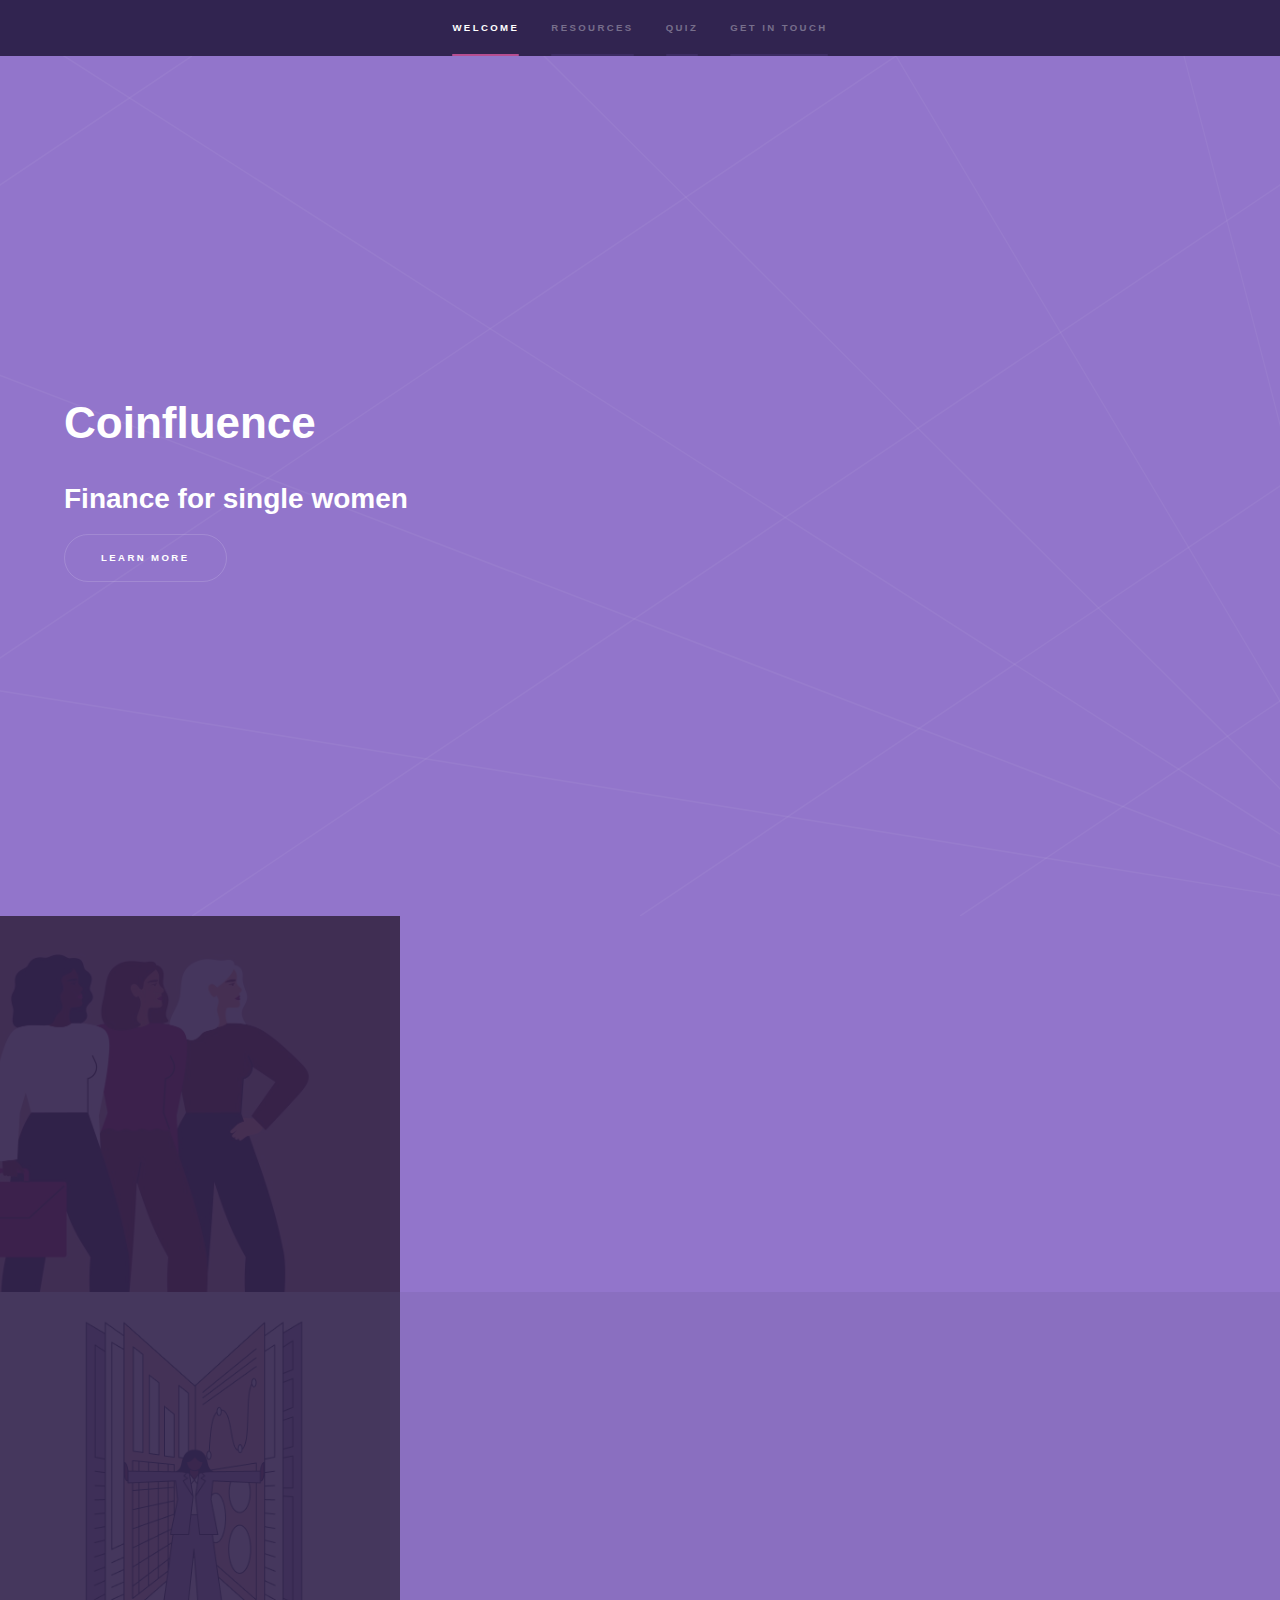
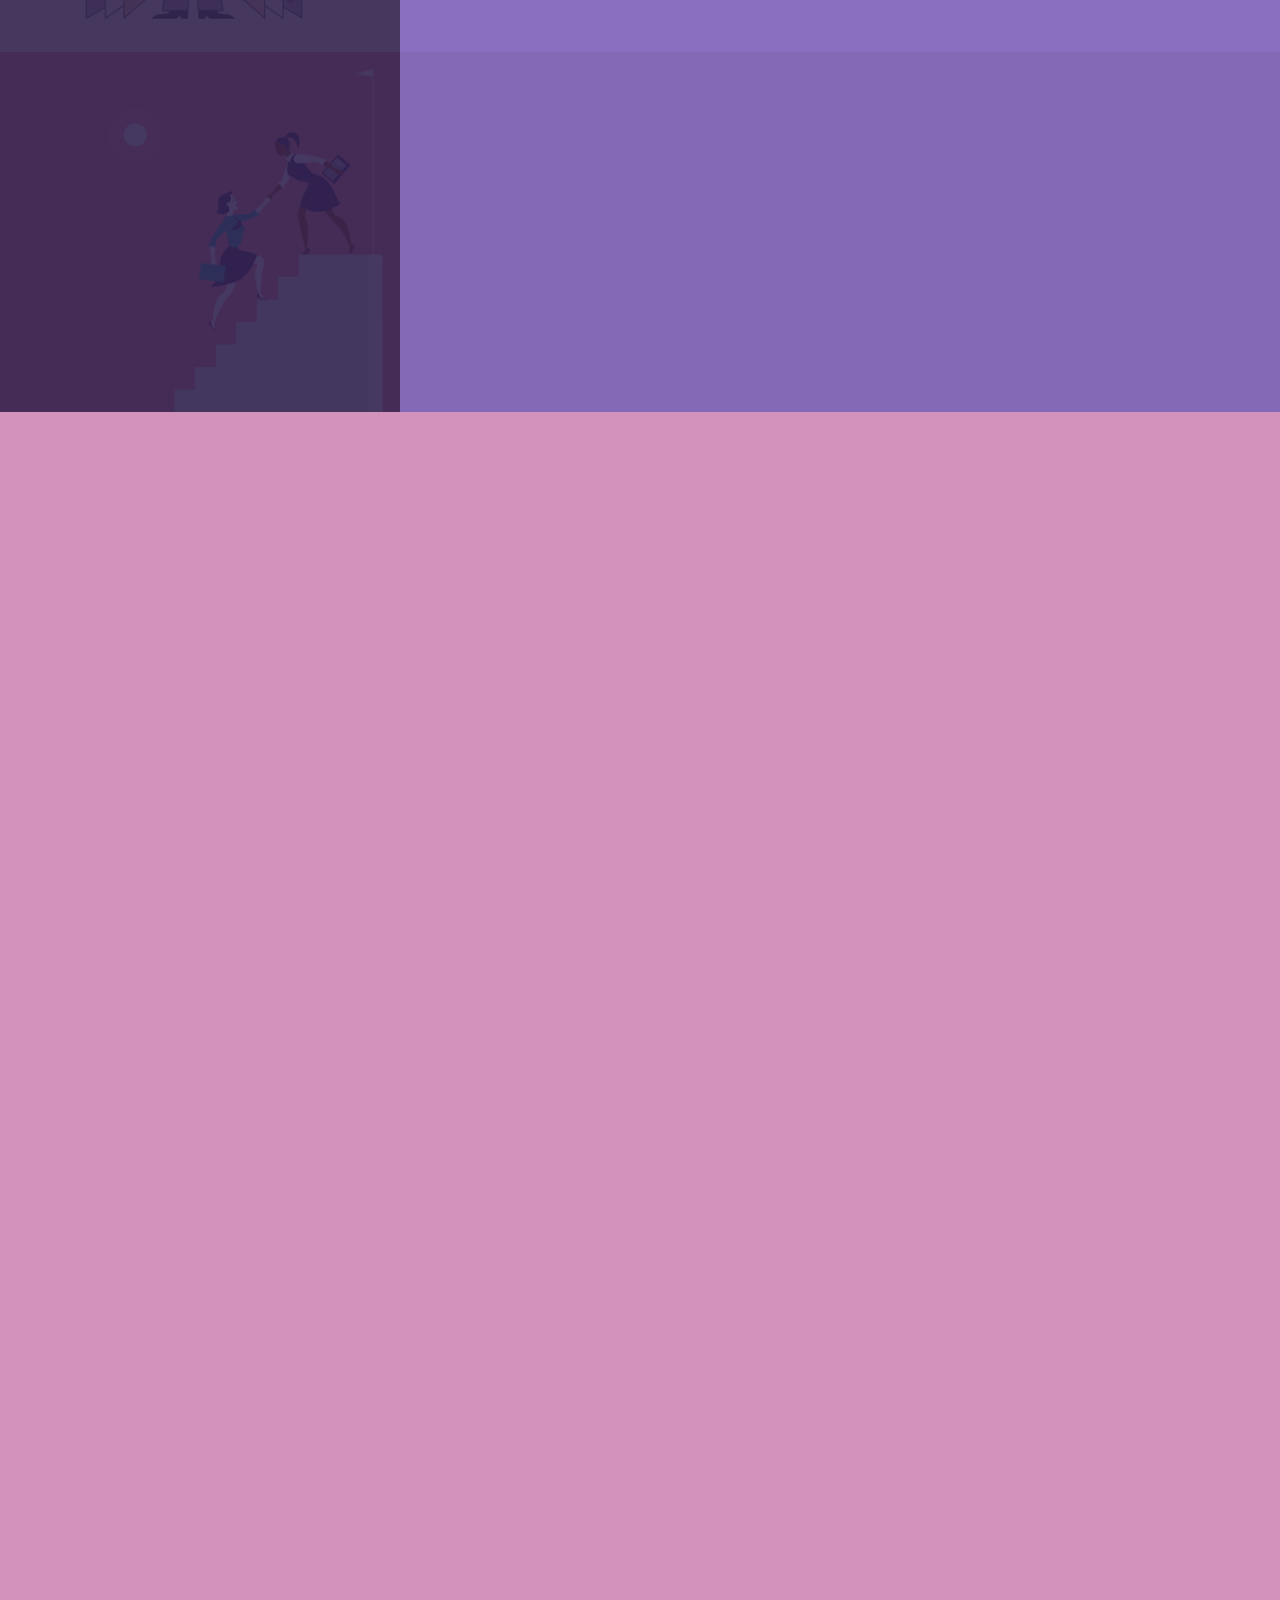
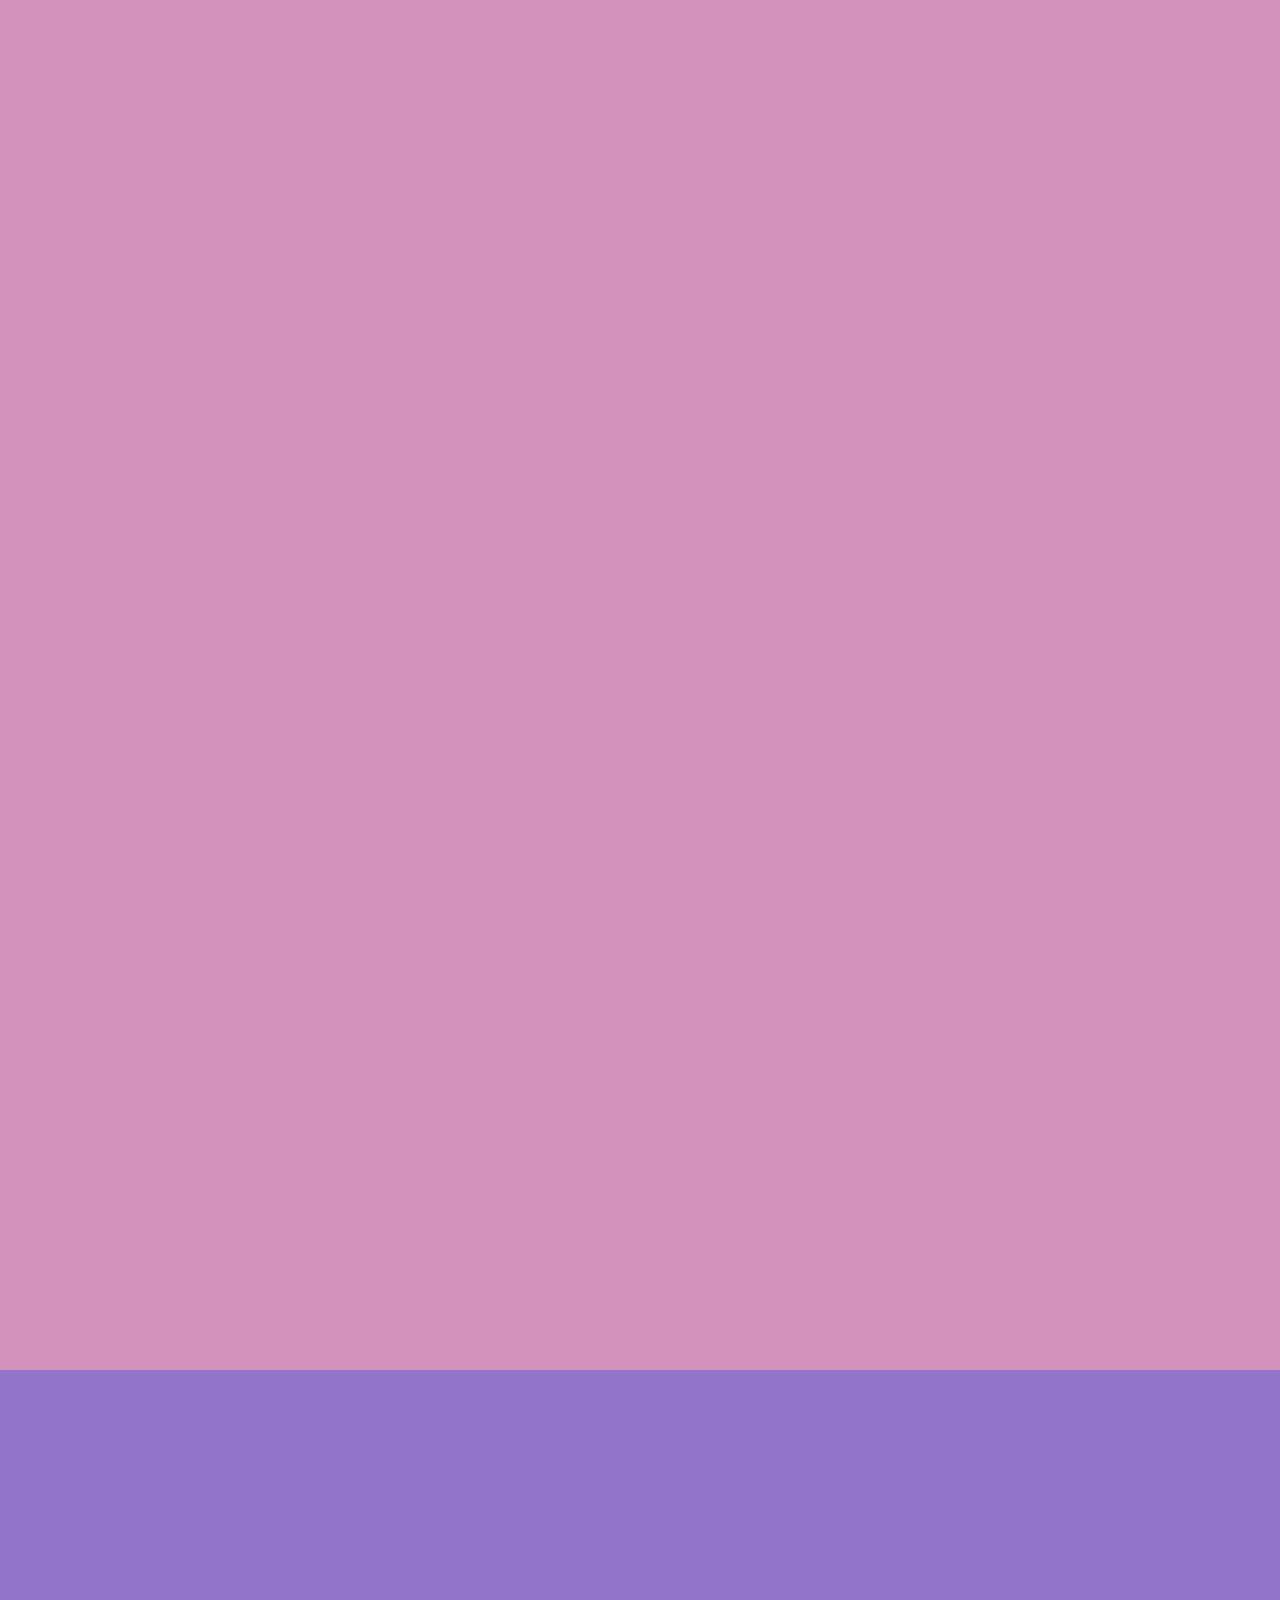
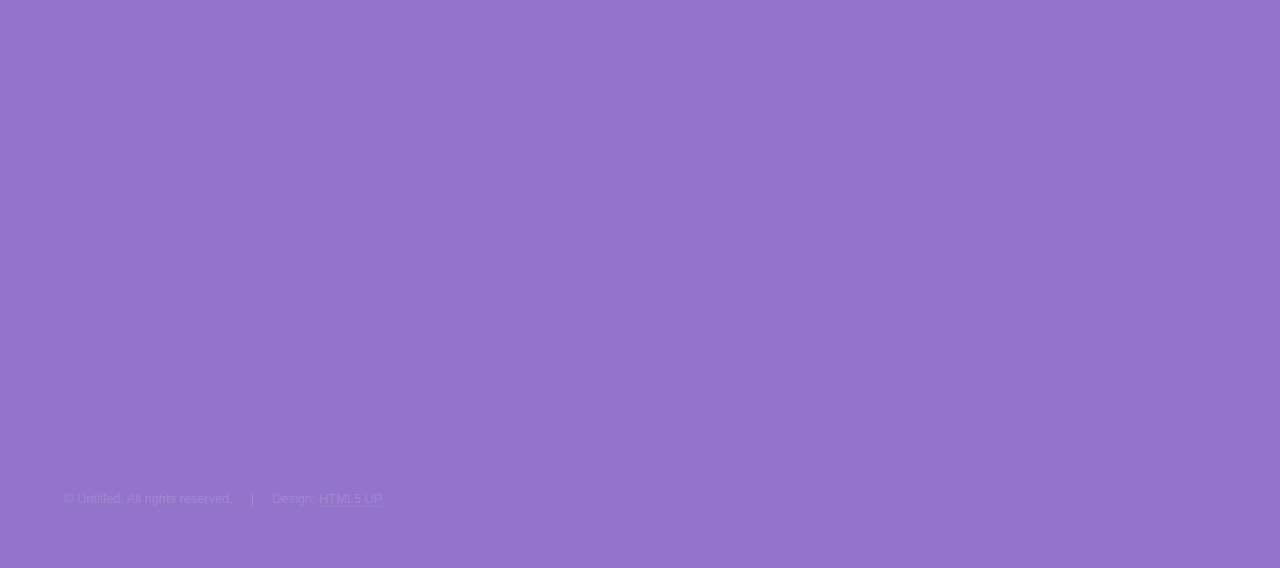
<file: finhacks/index.html>
<!DOCTYPE HTML>
<!--
	Hyperspace by HTML5 UP
	html5up.net | @ajlkn
	Free for personal and commercial use under the CCA 3.0 license (html5up.net/license)
-->
<html>
	<head>
		<title>Hyperspace by HTML5 UP</title>
		<meta charset="utf-8" />
		<meta name="viewport" content="width=device-width, initial-scale=1, user-scalable=no" />
		<link rel="stylesheet" href="assets/css/main.css" />
		<noscript><link rel="stylesheet" href="assets/css/noscript.css" /></noscript>
	</head>
	<body class="is-preload">

		<!-- Sidebar -->
			<section id="sidebar">
				<div class="inner">
					<nav>
						<ul>
							<li><a href="#intro">Welcome</a></li>
							<li><a href="#one">Resources</a></li>
							<li><a href="#two">Quiz</a></li>
							<li><a href="#three">Get in touch</a></li>
						</ul>
					</nav>
				</div>
			</section>

		<!-- Wrapper -->
			<div id="wrapper">

				<!-- Intro -->
					<section id="intro" class="wrapper style1 fullscreen fade-up">
						<div class="inner">
							<h1>Coinfluence</h1>
							<h2>Finance for single women</h3>
							<ul class="actions">
								<li><a href="#one" class="button scrolly">Learn more</a></li>
							</ul>
						</div>
					</section>

				<!-- One -->
					<section id="one" class="wrapper style2 spotlights">
						<section>
							<a href="#" class="image"><img src="images/shutterstock_1810559230_1224x803.jpg" alt="" data-position="center center" /></a>
							<div class="content">
								<div class="inner">
									<h2>Retirement</h2>
									<p>Retirement planning is especially crucial for women, as they often face unique challenges such as longer life expectancy, potential career breaks for caregiving, and the gender pay gap, which all necessitate careful financial preparation to ensure a secure and comfortable retirement.</p>
									<ul class="actions">
										<li><a href="generic.html" class="button">Learn more</a></li>
									</ul>
								</div>
							</div>
						</section>
						<section>
							<a href="#" class="image"><img src="images/inspo.png" alt="" data-position="top center" /></a>
							<div class="content">
								<div class="inner">
									<h2>College Fund</h2>
									<p>Establishing a college fund is particularly important for single women, as it ensures financial independence and stability for future education needs, empowering them to pursue higher education without the burden of significant student debt.</p>
									<ul class="actions">
										<li><a href="generic.html" class="button">Learn more</a></li>
									</ul>
								</div>
							</div>
						</section>
						<section>
							<a href="#" class="image"><img src="images/inspo2.jpg" alt="" data-position="25% 25%" /></a>
							<div class="content">
								<div class="inner">
									<h2>Homeownership</h2>
									<p>Homeownership is a powerful tool for single women, providing not only a stable and secure living environment but also a valuable investment opportunity that can build long-term financial security and independence.</p>
									<ul class="actions">
										<li><a href="generic.html" class="button">Learn more</a></li>
									</ul>
								</div>
							</div>
						</section>
					</section>

				<!-- Two -->
				<body>
					<section id="two" class="wrapper style3 fade-up">
					<div class="inner">
						<title>Finance Quiz</title>
					<style>
						body {
							background-color: #333;
							color: white;
							font-family: Arial, sans-serif;
						}
						label {
							color: white;
						}
						.result {
							margin-top: 20px;
							padding: 10px;
							border: 1px solid white;
							display: none;
						}
						.features {
							margin-bottom: 20px;
						}
					</style>
				</head>
				<body>
    <section id="two" class="wrapper style3 fade-up">
        <div class="inner">
            <h2>Finance Quiz</h2>
            <p>Quiz that produces an evaluation of your personal finance.</p>
            <div class="features">
                <form id="quizForm">
                    <section>
                        <span class="icon major fa-gem"></span>
                        <h3>What is your income?</h3>
                        <input type="radio" id="income1" name="income" value="Less than 30,000">
                        <label for="income1">Less than 30,000</label><br>
                        <input type="radio" id="income2" name="income" value="30,001 - 65,000">
                        <label for="income2">30,001 - 65,000</label><br>
                        <input type="radio" id="income3" name="income" value="65,001 - 100,000">
                        <label for="income3">65,001 - 100,000</label><br>
                        <input type="radio" id="income4" name="income" value="More than 100,001">
                        <label for="income4">More than 100,001</label>
                    </section>
                    <section>
                        <span class="icon major fa-gem"></span>
                        <h3>What is your estimated Credit Score Range?</h3>
                        <input type="radio" id="credit1" name="credit" value="300 - 579">
                        <label for="credit1">300 - 579</label><br>
                        <input type="radio" id="credit2" name="credit" value="580 - 669">
                        <label for="credit2">580 - 669</label><br>
                        <input type="radio" id="credit3" name="credit" value="670 - 739">
                        <label for="credit3">670 - 739</label><br>
                        <input type="radio" id="credit4" name="credit" value="740 - 799">
                        <label for="credit4">740 - 799</label>
                    </section>
                    <section>
                        <span class="icon major fa-gem"></span>
                        <h3>How many dependents?</h3>
                        <input type="radio" id="dependents1" name="dependents" value="More than 4">
                        <label for="dependents1">More than 4</label><br>
                        <input type="radio" id="dependents2" name="dependents" value="3 - 4">
                        <label for="dependents2">3 - 4</label><br>
                        <input type="radio" id="dependents3" name="dependents" value="1 - 2">
                        <label for="dependents3">1 - 2</label><br>
                        <input type="radio" id="dependents4" name="dependents" value="0">
                        <label for="dependents4">0</label>
                    </section>
                    <section>
                        <span class="icon major fa-gem"></span>
                        <h3>What are your monthly expenses?</h3>
                        <input type="radio" id="expenses1" name="expenses" value="Above 8,000">
                        <label for="expenses1">Above 8,000</label><br>
                        <input type="radio" id="expenses2" name="expenses" value="6,001 - 8,000">
                        <label for="expenses2">6,001 - 8,000</label><br>
                        <input type="radio" id="expenses3" name="expenses" value="4,001 - 6,000">
                        <label for="expenses3">4,001 - 6,000</label><br>
                        <input type="radio" id="expenses4" name="expenses" value="0 - 4,000">
                        <label for="expenses4">0 - 4,000</label>
                    </section>
                    <section>
                        <span class="icon major fa-gem"></span>
                        <h3>What is your employment status?</h3>
                        <input type="radio" id="employment1" name="employment" value="Unemployed with no financial assistance">
                        <label for="employment1">Unemployed with no financial assistance</label><br>
                        <input type="radio" id="employment2" name="employment" value="Unemployed with financial assistance/seeking employment">
                        <label for="employment2">Unemployed with financial assistance/seeking employment</label><br>
                        <input type="radio" id="employment3" name="employment" value="Part-time employed">
                        <label for="employment3">Part-time employed</label><br>
                        <input type="radio" id="employment4" name="employment" value="Employed full-time">
                        <label for="employment4">Employed full-time</label>
                    </section>
                    <section>
                        <span class="icon major fa-gem"></span>
                        <h3>What is the value of your assets?</h3>
                        <input type="radio" id="assets1" name="assets" value="No assets">
                        <label for="assets1">No assets</label><br>
                        <input type="radio" id="assets2" name="assets" value="0 - 200,000">
                        <label for="assets2">0 - 200,000</label><br>
                        <input type="radio" id="assets3" name="assets" value="200,001 - 500,000">
                        <label for="assets3">200,001 - 500,000</label><br>
                        <input type="radio" id="assets4" name="assets" value="500,001 and above">
                        <label for="assets4">500,001 and above</label>
					
                    </section>
					<br>
					<br>
                    <input type="button" value="Submit" onclick="submitQuiz()">
                </form>
            </div>
        </div>
    </section>

    <script>
        function submitQuiz() {
            const formData = new FormData(document.getElementById('quizForm'));
            const results = {};
            formData.forEach((value, key) => {
                results[key] = value;
            });

            const params = new URLSearchParams(results);
            window.location.href = 'results.html?' + params.toString();
        }
    </script>
</body>
</section>
					
				<!-- Three -->
					<section id="three" class="wrapper style1 fade-up">
						<div class="inner">
							<h2>Consult Us</h2>
							<p>Discover tailored financial consulting services designed exclusively for single women. Our expert advisors provide personalized guidance to empower you in making informed financial decisions and securing a prosperous future.</p>
							<div class="split style1">
								<section>
									<form method="post" action="#">
										<div class="fields">
											<div class="field half">
												<label for="name">Name</label>
												<input type="text" name="name" id="name" />
											</div>
											<div class="field half">
												<label for="email">Email</label>
												<input type="text" name="email" id="email" />
											</div>
											<div class="field">
												<label for="message">Message Us</label>
												<input type="text" name="name" id="name" />
											</div>
										</div>
										<ul class="actions">
											<li><a href="" class="button submit">Schedule a Meeting</a></li>
										</ul>
									</form>
								</section>
								<section>
									<ul class="contact">
										<li>
											<h3>Address</h3>
											<span>12345 Somewhere Road #654<br />
											Nashville, TN 00000-0000<br />
											USA</span>
										</li>
										<li>
											<h3>Email</h3>
											<a href="#">user@untitled.tld</a>
										</li>
										<li>
											<h3>Phone</h3>
											<span>(000) 000-0000</span>
										</li>
										<li>
											<h3>Social</h3>
											<ul class="icons">
												<li><a href="#" class="icon brands fa-twitter"><span class="label">Twitter</span></a></li>
												<li><a href="#" class="icon brands fa-facebook-f"><span class="label">Facebook</span></a></li>
												<li><a href="#" class="icon brands fa-github"><span class="label">GitHub</span></a></li>
												<li><a href="#" class="icon brands fa-instagram"><span class="label">Instagram</span></a></li>
												<li><a href="#" class="icon brands fa-linkedin-in"><span class="label">LinkedIn</span></a></li>
											</ul>
										</li>
									</ul>
								</section>
							</div>
						</div>
					</section>

			</div>

		<!-- Footer -->
			<footer id="footer" class="wrapper style1-alt">
				<div class="inner">
					<ul class="menu">
						<li>&copy; Untitled. All rights reserved.</li><li>Design: <a href="http://html5up.net">HTML5 UP</a></li>
					</ul>
				</div>
			</footer>

		<!-- Scripts -->
			<script src="assets/js/jquery.min.js"></script>
			<script src="assets/js/jquery.scrollex.min.js"></script>
			<script src="assets/js/jquery.scrolly.min.js"></script>
			<script src="assets/js/browser.min.js"></script>
			<script src="assets/js/breakpoints.min.js"></script>
			<script src="assets/js/util.js"></script>
			<script src="assets/js/main.js"></script>

	</body>
</html>
</file>
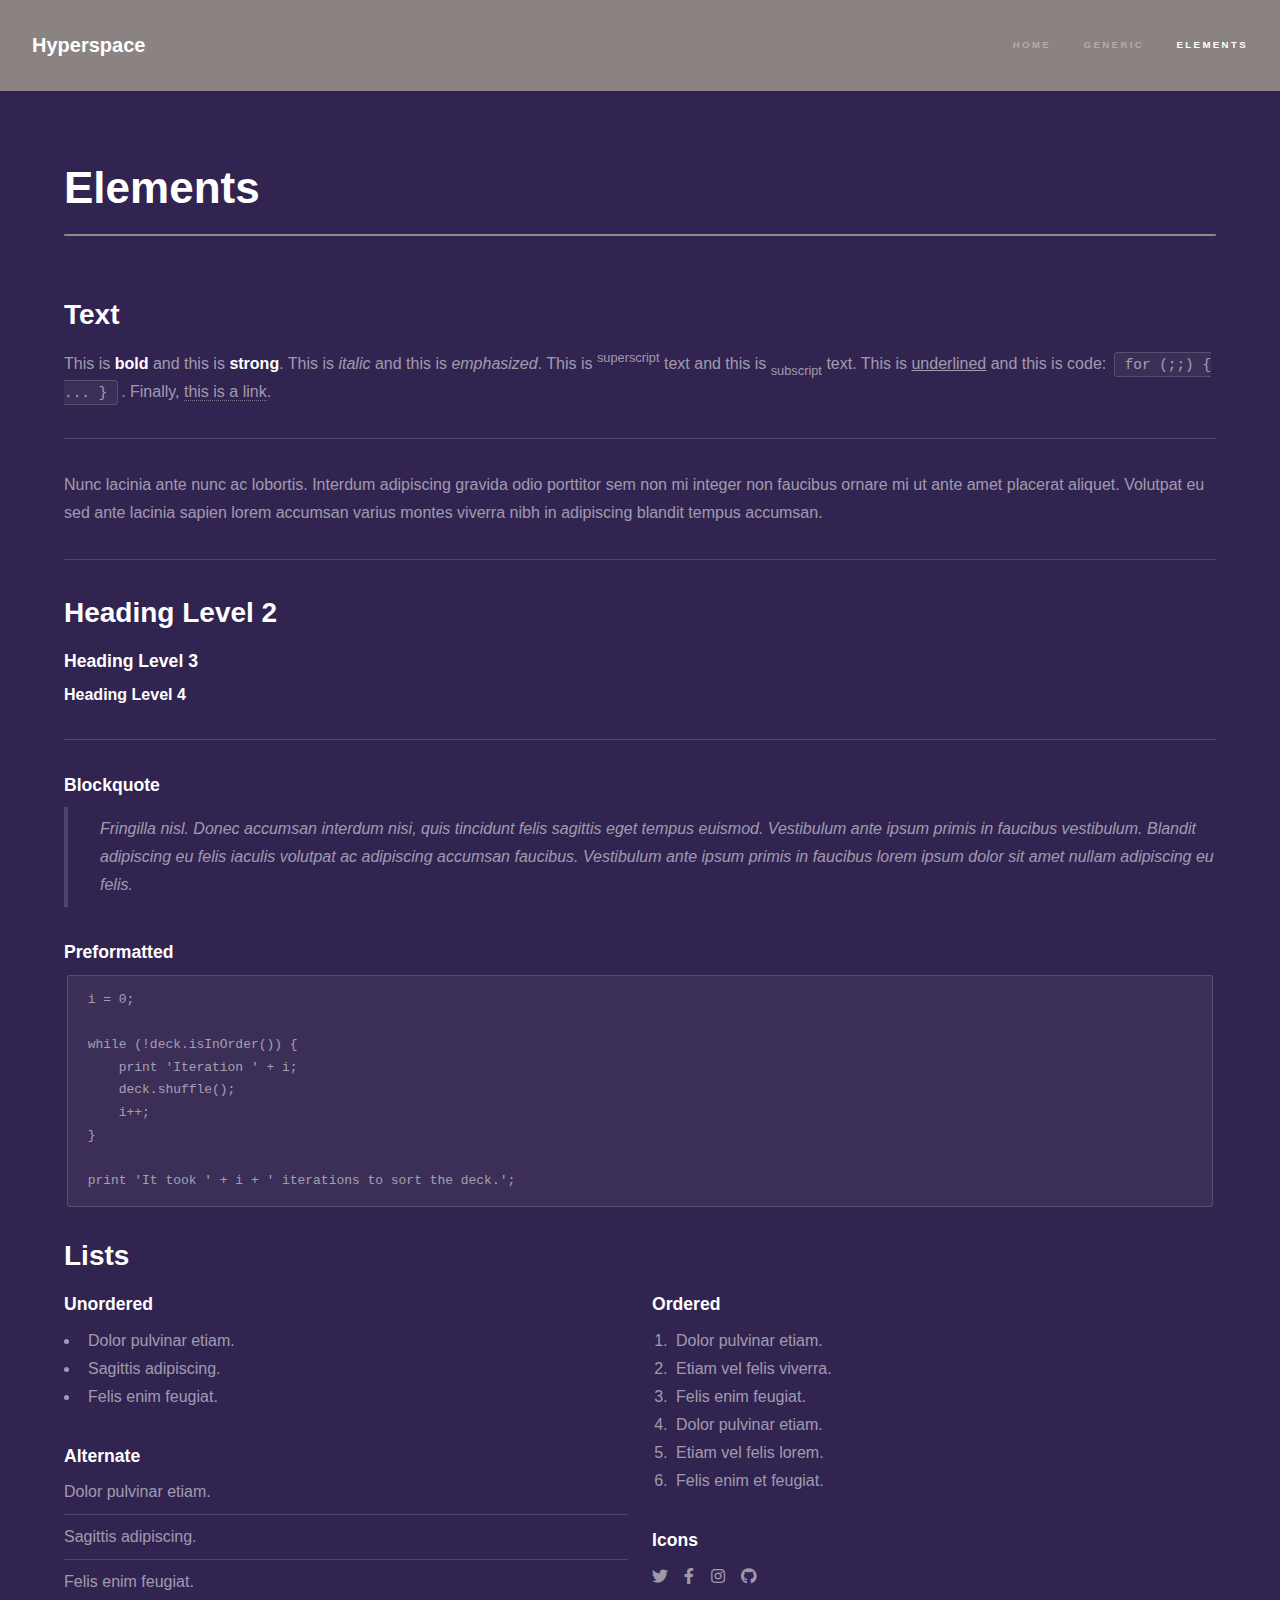
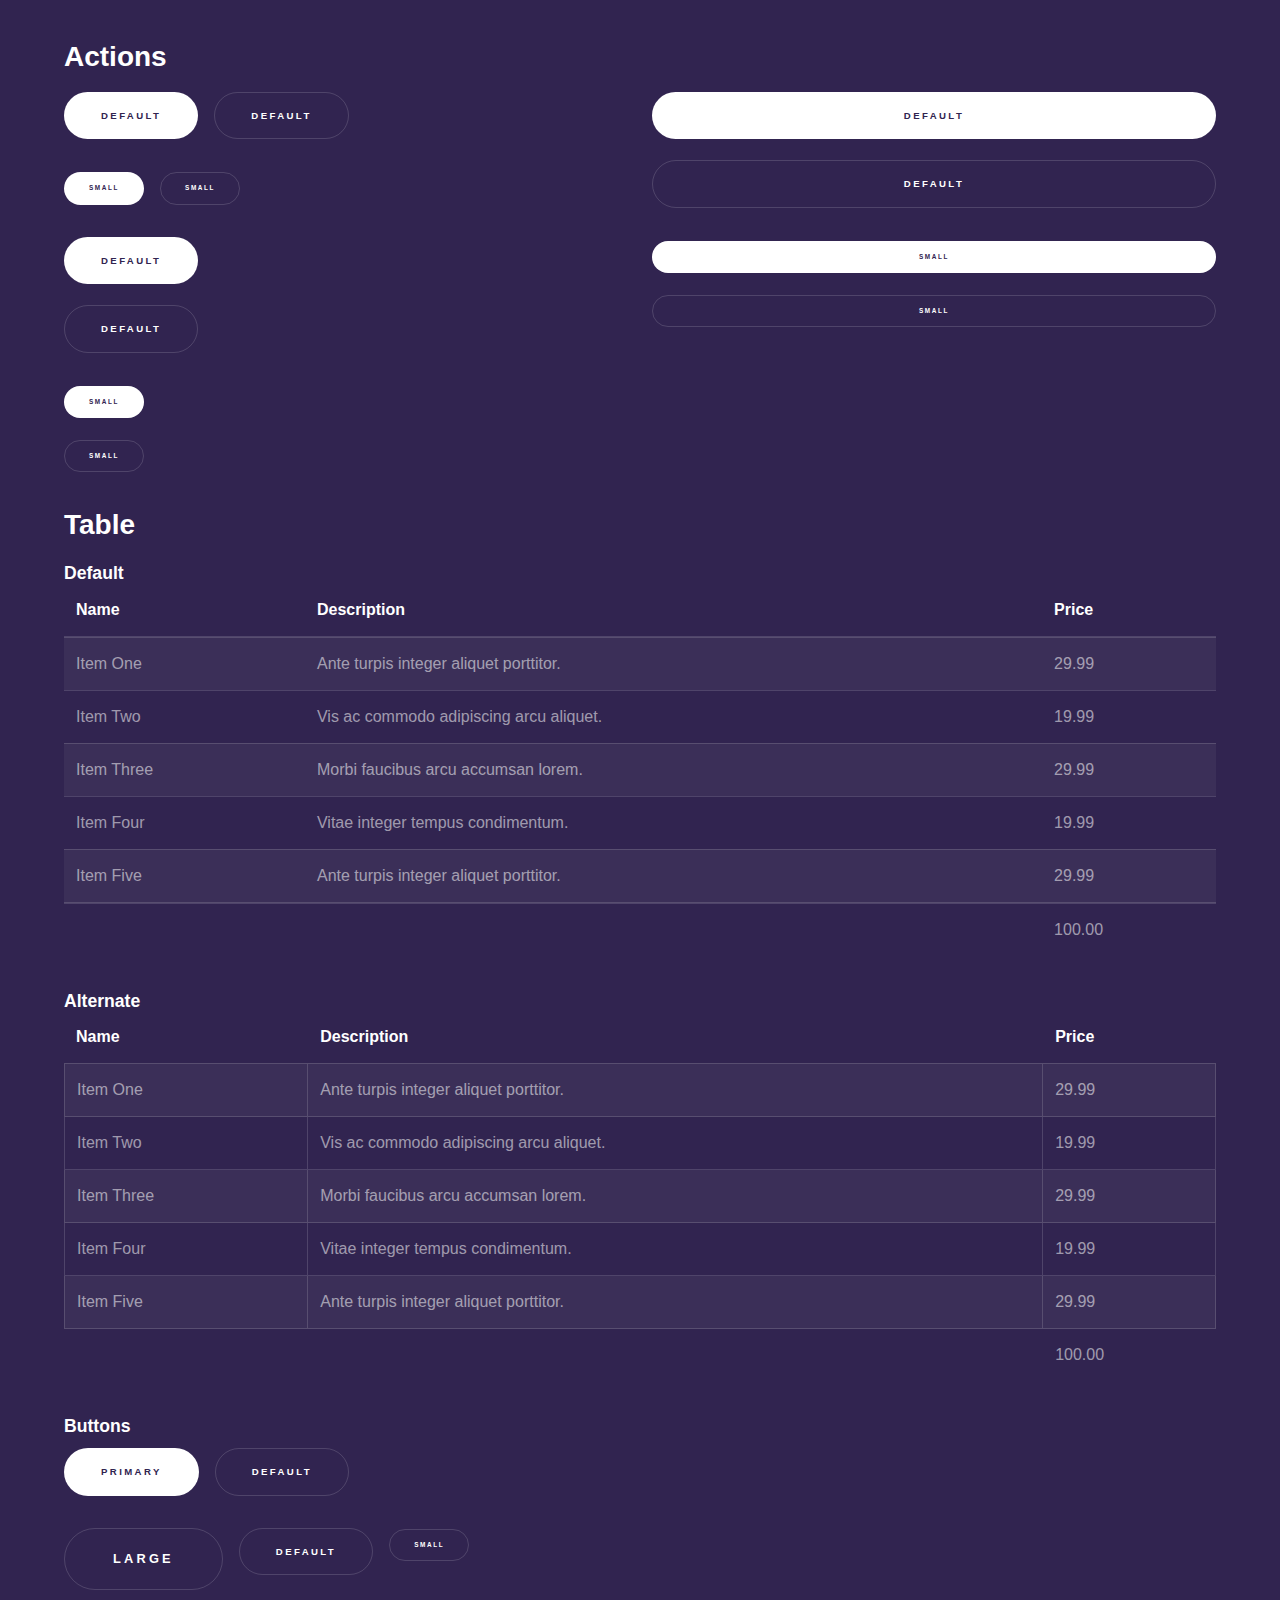
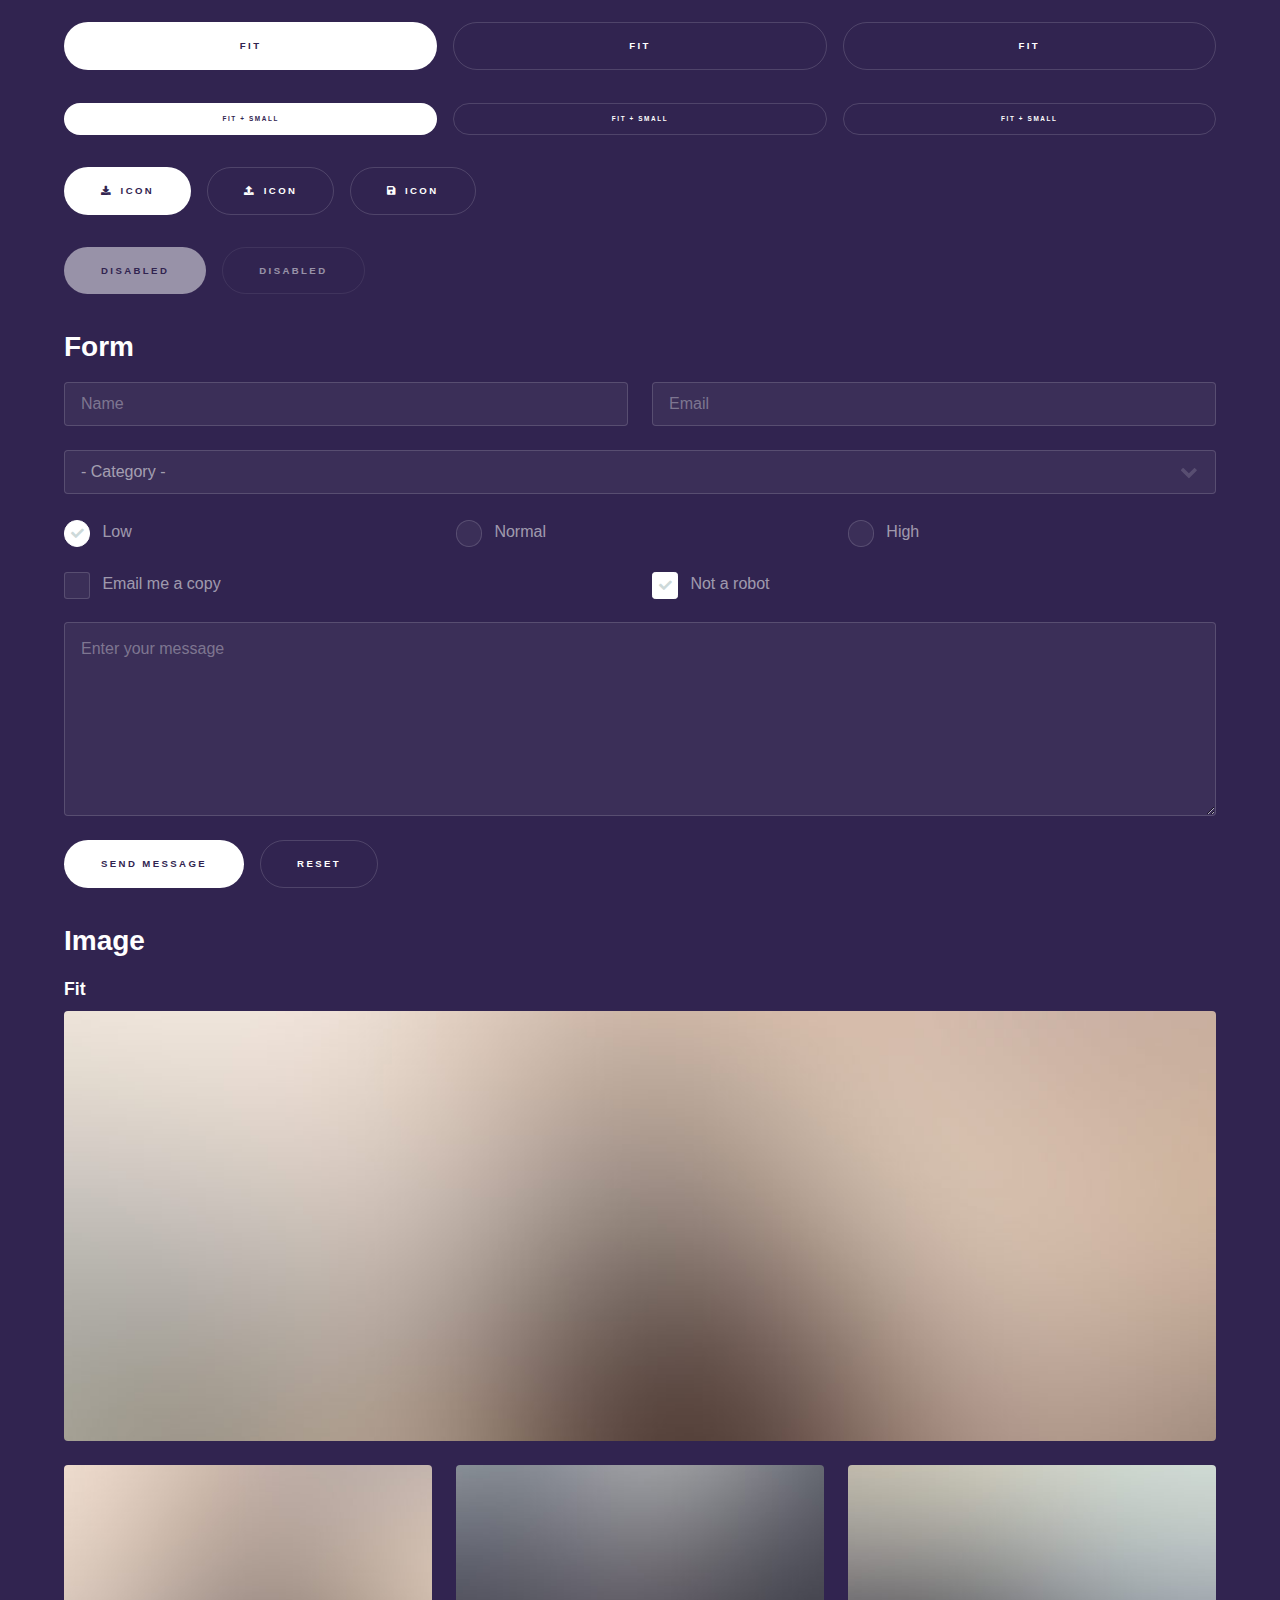
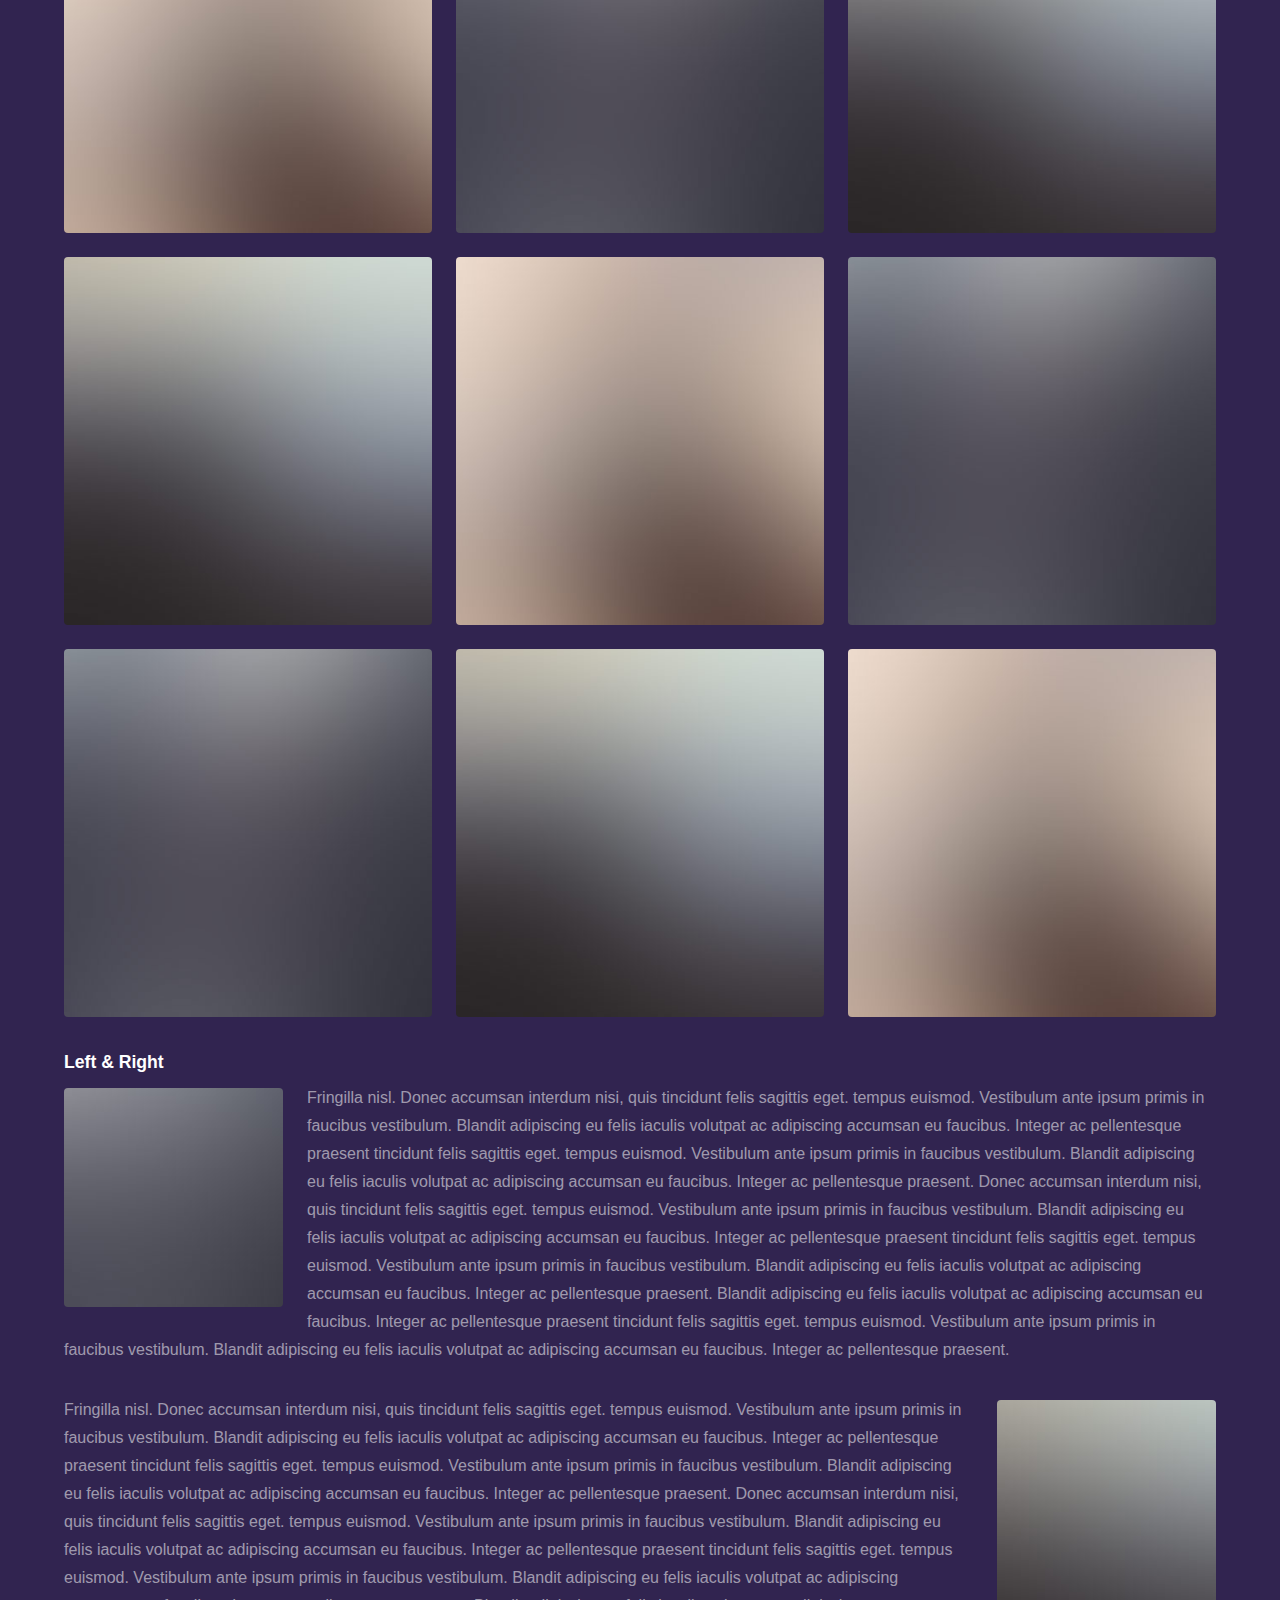
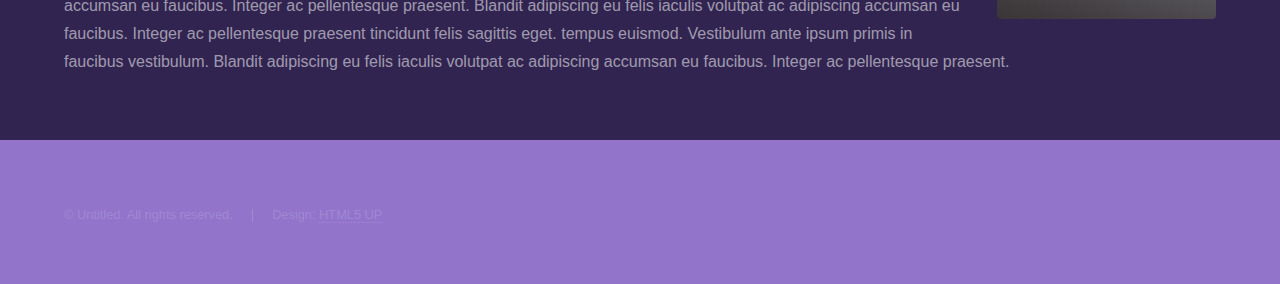
<file: finhacks/elements.html>
<!DOCTYPE HTML>
<!--
	Hyperspace by HTML5 UP
	html5up.net | @ajlkn
	Free for personal and commercial use under the CCA 3.0 license (html5up.net/license)
-->
<html>
	<head>
		<title>Elements - Hyperspace by HTML5 UP</title>
		<meta charset="utf-8" />
		<meta name="viewport" content="width=device-width, initial-scale=1, user-scalable=no" />
		<link rel="stylesheet" href="assets/css/main.css" />
		<noscript><link rel="stylesheet" href="assets/css/noscript.css" /></noscript>
	</head>
	<body class="is-preload">

		<!-- Header -->
			<header id="header">
				<a href="index.html" class="title">Hyperspace</a>
				<nav>
					<ul>
						<li><a href="index.html">Home</a></li>
						<li><a href="generic.html">Generic</a></li>
						<li><a href="elements.html"  class="active">Elements</a></li>
					</ul>
				</nav>
			</header>

		<!-- Wrapper -->
			<div id="wrapper">

				<!-- Main -->
					<section id="main" class="wrapper">
						<div class="inner">
							<h1 class="major">Elements</h1>

							<!-- Text -->
								<section>
									<h2>Text</h2>
									<p>This is <b>bold</b> and this is <strong>strong</strong>. This is <i>italic</i> and this is <em>emphasized</em>.
									This is <sup>superscript</sup> text and this is <sub>subscript</sub> text.
									This is <u>underlined</u> and this is code: <code>for (;;) { ... }</code>. Finally, <a href="#">this is a link</a>.</p>
									<hr />
									<p>Nunc lacinia ante nunc ac lobortis. Interdum adipiscing gravida odio porttitor sem non mi integer non faucibus ornare mi ut ante amet placerat aliquet. Volutpat eu sed ante lacinia sapien lorem accumsan varius montes viverra nibh in adipiscing blandit tempus accumsan.</p>
									<hr />
									<h2>Heading Level 2</h2>
									<h3>Heading Level 3</h3>
									<h4>Heading Level 4</h4>
									<hr />
									<h3>Blockquote</h3>
									<blockquote>Fringilla nisl. Donec accumsan interdum nisi, quis tincidunt felis sagittis eget tempus euismod. Vestibulum ante ipsum primis in faucibus vestibulum. Blandit adipiscing eu felis iaculis volutpat ac adipiscing accumsan faucibus. Vestibulum ante ipsum primis in faucibus lorem ipsum dolor sit amet nullam adipiscing eu felis.</blockquote>
									<h3>Preformatted</h3>
									<pre><code>i = 0;

while (!deck.isInOrder()) {
    print 'Iteration ' + i;
    deck.shuffle();
    i++;
}

print 'It took ' + i + ' iterations to sort the deck.';</code></pre>
								</section>

							<!-- Lists -->
								<section>
									<h2>Lists</h2>
									<div class="row">
										<div class="col-6 col-12-medium">
											<h3>Unordered</h3>
											<ul>
												<li>Dolor pulvinar etiam.</li>
												<li>Sagittis adipiscing.</li>
												<li>Felis enim feugiat.</li>
											</ul>
											<h3>Alternate</h3>
											<ul class="alt">
												<li>Dolor pulvinar etiam.</li>
												<li>Sagittis adipiscing.</li>
												<li>Felis enim feugiat.</li>
											</ul>
										</div>
										<div class="col-6 col-12-medium">
											<h3>Ordered</h3>
											<ol>
												<li>Dolor pulvinar etiam.</li>
												<li>Etiam vel felis viverra.</li>
												<li>Felis enim feugiat.</li>
												<li>Dolor pulvinar etiam.</li>
												<li>Etiam vel felis lorem.</li>
												<li>Felis enim et feugiat.</li>
											</ol>
											<h3>Icons</h3>
											<ul class="icons">
												<li><a href="#" class="icon brands fa-twitter"><span class="label">Twitter</span></a></li>
												<li><a href="#" class="icon brands fa-facebook-f"><span class="label">Facebook</span></a></li>
												<li><a href="#" class="icon brands fa-instagram"><span class="label">Instagram</span></a></li>
												<li><a href="#" class="icon brands fa-github"><span class="label">Github</span></a></li>
											</ul>
										</div>
									</div>
									<h2>Actions</h2>
									<div class="row">
										<div class="col-6 col-12-medium">
											<ul class="actions">
												<li><a href="#" class="button primary">Default</a></li>
												<li><a href="#" class="button">Default</a></li>
											</ul>
											<ul class="actions small">
												<li><a href="#" class="button primary small">Small</a></li>
												<li><a href="#" class="button small">Small</a></li>
											</ul>
											<ul class="actions stacked">
												<li><a href="#" class="button primary">Default</a></li>
												<li><a href="#" class="button">Default</a></li>
											</ul>
											<ul class="actions stacked">
												<li><a href="#" class="button primary small">Small</a></li>
												<li><a href="#" class="button small">Small</a></li>
											</ul>
										</div>
										<div class="col-6 col-12-medium">
											<ul class="actions stacked">
												<li><a href="#" class="button primary fit">Default</a></li>
												<li><a href="#" class="button fit">Default</a></li>
											</ul>
											<ul class="actions stacked">
												<li><a href="#" class="button primary small fit">Small</a></li>
												<li><a href="#" class="button small fit">Small</a></li>
											</ul>
										</div>
									</div>
								</section>

							<!-- Table -->
								<section>
									<h2>Table</h2>
									<h3>Default</h3>
									<div class="table-wrapper">
										<table>
											<thead>
												<tr>
													<th>Name</th>
													<th>Description</th>
													<th>Price</th>
												</tr>
											</thead>
											<tbody>
												<tr>
													<td>Item One</td>
													<td>Ante turpis integer aliquet porttitor.</td>
													<td>29.99</td>
												</tr>
												<tr>
													<td>Item Two</td>
													<td>Vis ac commodo adipiscing arcu aliquet.</td>
													<td>19.99</td>
												</tr>
												<tr>
													<td>Item Three</td>
													<td> Morbi faucibus arcu accumsan lorem.</td>
													<td>29.99</td>
												</tr>
												<tr>
													<td>Item Four</td>
													<td>Vitae integer tempus condimentum.</td>
													<td>19.99</td>
												</tr>
												<tr>
													<td>Item Five</td>
													<td>Ante turpis integer aliquet porttitor.</td>
													<td>29.99</td>
												</tr>
											</tbody>
											<tfoot>
												<tr>
													<td colspan="2"></td>
													<td>100.00</td>
												</tr>
											</tfoot>
										</table>
									</div>

									<h3>Alternate</h3>
									<div class="table-wrapper">
										<table class="alt">
											<thead>
												<tr>
													<th>Name</th>
													<th>Description</th>
													<th>Price</th>
												</tr>
											</thead>
											<tbody>
												<tr>
													<td>Item One</td>
													<td>Ante turpis integer aliquet porttitor.</td>
													<td>29.99</td>
												</tr>
												<tr>
													<td>Item Two</td>
													<td>Vis ac commodo adipiscing arcu aliquet.</td>
													<td>19.99</td>
												</tr>
												<tr>
													<td>Item Three</td>
													<td> Morbi faucibus arcu accumsan lorem.</td>
													<td>29.99</td>
												</tr>
												<tr>
													<td>Item Four</td>
													<td>Vitae integer tempus condimentum.</td>
													<td>19.99</td>
												</tr>
												<tr>
													<td>Item Five</td>
													<td>Ante turpis integer aliquet porttitor.</td>
													<td>29.99</td>
												</tr>
											</tbody>
											<tfoot>
												<tr>
													<td colspan="2"></td>
													<td>100.00</td>
												</tr>
											</tfoot>
										</table>
									</div>
								</section>

							<!-- Buttons -->
								<section>
									<h3>Buttons</h3>
									<ul class="actions">
										<li><a href="#" class="button primary">Primary</a></li>
										<li><a href="#" class="button">Default</a></li>
									</ul>
									<ul class="actions">
										<li><a href="#" class="button large">Large</a></li>
										<li><a href="#" class="button">Default</a></li>
										<li><a href="#" class="button small">Small</a></li>
									</ul>
									<ul class="actions fit">
										<li><a href="#" class="button primary fit">Fit</a></li>
										<li><a href="#" class="button fit">Fit</a></li>
										<li><a href="#" class="button fit">Fit</a></li>
									</ul>
									<ul class="actions fit small">
										<li><a href="#" class="button primary fit small">Fit + Small</a></li>
										<li><a href="#" class="button fit small">Fit + Small</a></li>
										<li><a href="#" class="button fit small">Fit + Small</a></li>
									</ul>
									<ul class="actions">
										<li><a href="#" class="button primary icon solid fa-download">Icon</a></li>
										<li><a href="#" class="button icon solid fa-upload">Icon</a></li>
										<li><a href="#" class="button icon solid fa-save">Icon</a></li>
									</ul>
									<ul class="actions">
										<li><span class="button primary disabled">Disabled</span></li>
										<li><span class="button disabled">Disabled</span></li>
									</ul>
								</section>

							<!-- Form -->
								<section>
									<h2>Form</h2>
									<form method="post" action="#">
										<div class="row gtr-uniform">
											<div class="col-6 col-12-xsmall">
												<input type="text" name="demo-name" id="demo-name" value="" placeholder="Name" />
											</div>
											<div class="col-6 col-12-xsmall">
												<input type="email" name="demo-email" id="demo-email" value="" placeholder="Email" />
											</div>
											<div class="col-12">
												<select name="demo-category" id="demo-category">
													<option value="">- Category -</option>
													<option value="1">Manufacturing</option>
													<option value="1">Shipping</option>
													<option value="1">Administration</option>
													<option value="1">Human Resources</option>
												</select>
											</div>
											<div class="col-4 col-12-small">
												<input type="radio" id="demo-priority-low" name="demo-priority" checked>
												<label for="demo-priority-low">Low</label>
											</div>
											<div class="col-4 col-12-small">
												<input type="radio" id="demo-priority-normal" name="demo-priority">
												<label for="demo-priority-normal">Normal</label>
											</div>
											<div class="col-4 col-12-small">
												<input type="radio" id="demo-priority-high" name="demo-priority">
												<label for="demo-priority-high">High</label>
											</div>
											<div class="col-6 col-12-small">
												<input type="checkbox" id="demo-copy" name="demo-copy">
												<label for="demo-copy">Email me a copy</label>
											</div>
											<div class="col-6 col-12-small">
												<input type="checkbox" id="demo-human" name="demo-human" checked>
												<label for="demo-human">Not a robot</label>
											</div>
											<div class="col-12">
												<textarea name="demo-message" id="demo-message" placeholder="Enter your message" rows="6"></textarea>
											</div>
											<div class="col-12">
												<ul class="actions">
													<li><input type="submit" value="Send Message" class="primary" /></li>
													<li><input type="reset" value="Reset" /></li>
												</ul>
											</div>
										</div>
									</form>
								</section>

							<!-- Image -->
								<section>
									<h2>Image</h2>
									<h3>Fit</h3>
									<div class="box alt">
										<div class="row gtr-uniform">
											<div class="col-12"><span class="image fit"><img src="images/pic04.jpg" alt="" /></span></div>
											<div class="col-4"><span class="image fit"><img src="images/pic01.jpg" alt="" /></span></div>
											<div class="col-4"><span class="image fit"><img src="images/pic02.jpg" alt="" /></span></div>
											<div class="col-4"><span class="image fit"><img src="images/pic03.jpg" alt="" /></span></div>
											<div class="col-4"><span class="image fit"><img src="images/pic03.jpg" alt="" /></span></div>
											<div class="col-4"><span class="image fit"><img src="images/pic01.jpg" alt="" /></span></div>
											<div class="col-4"><span class="image fit"><img src="images/pic02.jpg" alt="" /></span></div>
											<div class="col-4"><span class="image fit"><img src="images/pic02.jpg" alt="" /></span></div>
											<div class="col-4"><span class="image fit"><img src="images/pic03.jpg" alt="" /></span></div>
											<div class="col-4"><span class="image fit"><img src="images/pic01.jpg" alt="" /></span></div>
										</div>
									</div>
									<h3>Left &amp; Right</h3>
									<p><span class="image left"><img src="images/pic05.jpg" alt="" /></span>Fringilla nisl. Donec accumsan interdum nisi, quis tincidunt felis sagittis eget. tempus euismod. Vestibulum ante ipsum primis in faucibus vestibulum. Blandit adipiscing eu felis iaculis volutpat ac adipiscing accumsan eu faucibus. Integer ac pellentesque praesent tincidunt felis sagittis eget. tempus euismod. Vestibulum ante ipsum primis in faucibus vestibulum. Blandit adipiscing eu felis iaculis volutpat ac adipiscing accumsan eu faucibus. Integer ac pellentesque praesent. Donec accumsan interdum nisi, quis tincidunt felis sagittis eget. tempus euismod. Vestibulum ante ipsum primis in faucibus vestibulum. Blandit adipiscing eu felis iaculis volutpat ac adipiscing accumsan eu faucibus. Integer ac pellentesque praesent tincidunt felis sagittis eget. tempus euismod. Vestibulum ante ipsum primis in faucibus vestibulum. Blandit adipiscing eu felis iaculis volutpat ac adipiscing accumsan eu faucibus. Integer ac pellentesque praesent. Blandit adipiscing eu felis iaculis volutpat ac adipiscing accumsan eu faucibus. Integer ac pellentesque praesent tincidunt felis sagittis eget. tempus euismod. Vestibulum ante ipsum primis in faucibus vestibulum. Blandit adipiscing eu felis iaculis volutpat ac adipiscing accumsan eu faucibus. Integer ac pellentesque praesent.</p>
									<p><span class="image right"><img src="images/pic06.jpg" alt="" /></span>Fringilla nisl. Donec accumsan interdum nisi, quis tincidunt felis sagittis eget. tempus euismod. Vestibulum ante ipsum primis in faucibus vestibulum. Blandit adipiscing eu felis iaculis volutpat ac adipiscing accumsan eu faucibus. Integer ac pellentesque praesent tincidunt felis sagittis eget. tempus euismod. Vestibulum ante ipsum primis in faucibus vestibulum. Blandit adipiscing eu felis iaculis volutpat ac adipiscing accumsan eu faucibus. Integer ac pellentesque praesent. Donec accumsan interdum nisi, quis tincidunt felis sagittis eget. tempus euismod. Vestibulum ante ipsum primis in faucibus vestibulum. Blandit adipiscing eu felis iaculis volutpat ac adipiscing accumsan eu faucibus. Integer ac pellentesque praesent tincidunt felis sagittis eget. tempus euismod. Vestibulum ante ipsum primis in faucibus vestibulum. Blandit adipiscing eu felis iaculis volutpat ac adipiscing accumsan eu faucibus. Integer ac pellentesque praesent. Blandit adipiscing eu felis iaculis volutpat ac adipiscing accumsan eu faucibus. Integer ac pellentesque praesent tincidunt felis sagittis eget. tempus euismod. Vestibulum ante ipsum primis in faucibus vestibulum. Blandit adipiscing eu felis iaculis volutpat ac adipiscing accumsan eu faucibus. Integer ac pellentesque praesent.</p>
								</section>

						</div>
					</section>

			</div>

		<!-- Footer -->
			<footer id="footer" class="wrapper alt">
				<div class="inner">
					<ul class="menu">
						<li>&copy; Untitled. All rights reserved.</li><li>Design: <a href="http://html5up.net">HTML5 UP</a></li>
					</ul>
				</div>
			</footer>

		<!-- Scripts -->
			<script src="assets/js/jquery.min.js"></script>
			<script src="assets/js/jquery.scrollex.min.js"></script>
			<script src="assets/js/jquery.scrolly.min.js"></script>
			<script src="assets/js/browser.min.js"></script>
			<script src="assets/js/breakpoints.min.js"></script>
			<script src="assets/js/util.js"></script>
			<script src="assets/js/main.js"></script>

	</body>
</html>
</file>
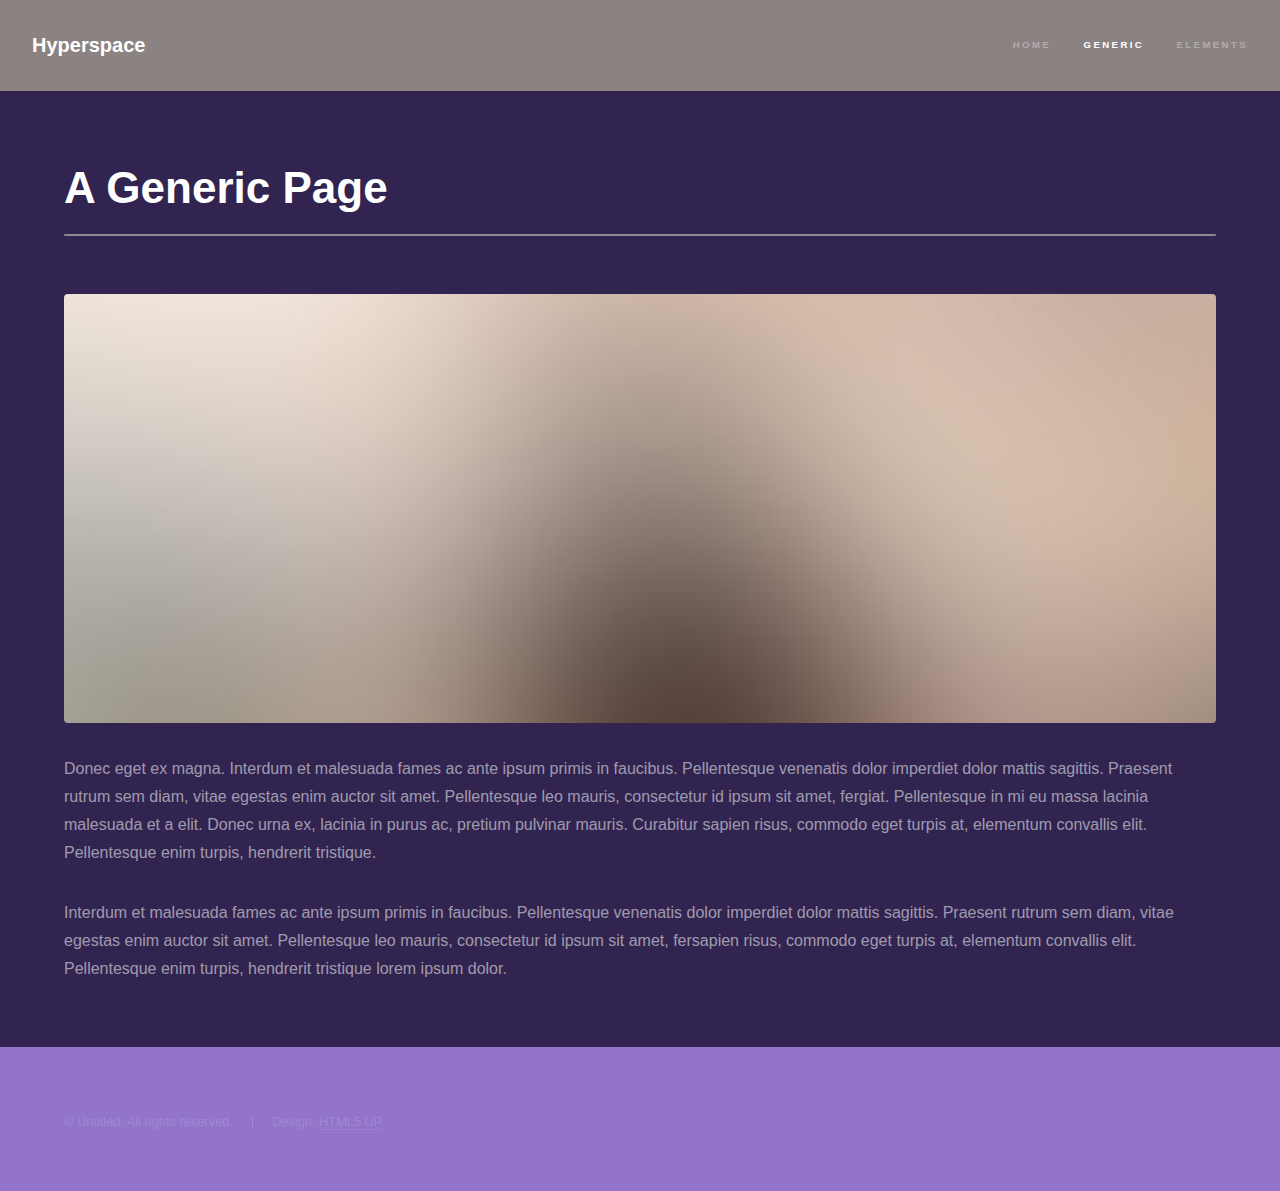
<file: finhacks/generic.html>
<!DOCTYPE HTML>
<!--
	Hyperspace by HTML5 UP
	html5up.net | @ajlkn
	Free for personal and commercial use under the CCA 3.0 license (html5up.net/license)
-->
<html>
	<head>
		<title>Generic - Hyperspace by HTML5 UP</title>
		<meta charset="utf-8" />
		<meta name="viewport" content="width=device-width, initial-scale=1, user-scalable=no" />
		<link rel="stylesheet" href="assets/css/main.css" />
		<noscript><link rel="stylesheet" href="assets/css/noscript.css" /></noscript>
	</head>
	<body class="is-preload">

		<!-- Header -->
			<header id="header">
				<a href="index.html" class="title">Hyperspace</a>
				<nav>
					<ul>
						<li><a href="index.html">Home</a></li>
						<li><a href="generic.html" class="active">Generic</a></li>
						<li><a href="elements.html">Elements</a></li>
					</ul>
				</nav>
			</header>

		<!-- Wrapper -->
			<div id="wrapper">

				<!-- Main -->
					<section id="main" class="wrapper">
						<div class="inner">
							<h1 class="major">A Generic Page</h1>
							<span class="image fit"><img src="images/pic04.jpg" alt="" /></span>
							<p>Donec eget ex magna. Interdum et malesuada fames ac ante ipsum primis in faucibus. Pellentesque venenatis dolor imperdiet dolor mattis sagittis. Praesent rutrum sem diam, vitae egestas enim auctor sit amet. Pellentesque leo mauris, consectetur id ipsum sit amet, fergiat. Pellentesque in mi eu massa lacinia malesuada et a elit. Donec urna ex, lacinia in purus ac, pretium pulvinar mauris. Curabitur sapien risus, commodo eget turpis at, elementum convallis elit. Pellentesque enim turpis, hendrerit tristique.</p>
							<p>Interdum et malesuada fames ac ante ipsum primis in faucibus. Pellentesque venenatis dolor imperdiet dolor mattis sagittis. Praesent rutrum sem diam, vitae egestas enim auctor sit amet. Pellentesque leo mauris, consectetur id ipsum sit amet, fersapien risus, commodo eget turpis at, elementum convallis elit. Pellentesque enim turpis, hendrerit tristique lorem ipsum dolor.</p>
						</div>
					</section>

			</div>

		<!-- Footer -->
			<footer id="footer" class="wrapper alt">
				<div class="inner">
					<ul class="menu">
						<li>&copy; Untitled. All rights reserved.</li><li>Design: <a href="http://html5up.net">HTML5 UP</a></li>
					</ul>
				</div>
			</footer>

		<!-- Scripts -->
			<script src="assets/js/jquery.min.js"></script>
			<script src="assets/js/jquery.scrollex.min.js"></script>
			<script src="assets/js/jquery.scrolly.min.js"></script>
			<script src="assets/js/browser.min.js"></script>
			<script src="assets/js/breakpoints.min.js"></script>
			<script src="assets/js/util.js"></script>
			<script src="assets/js/main.js"></script>

	</body>
</html>
</file>
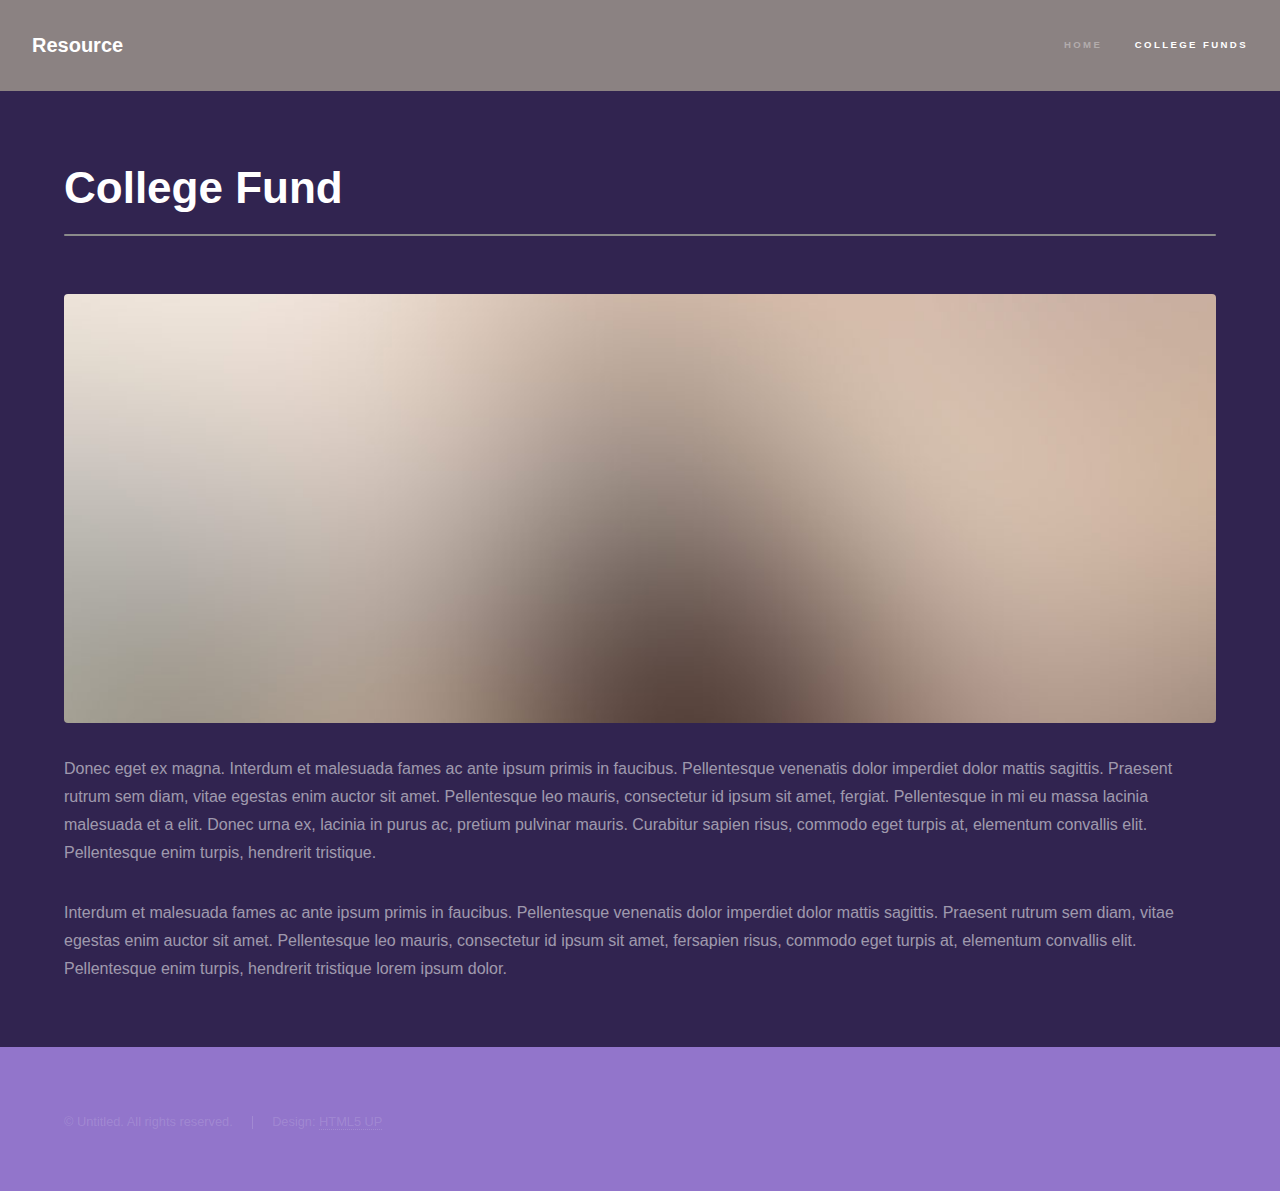
<file: finhacks/generic2.html>
<!DOCTYPE HTML>
<!--
	Hyperspace by HTML5 UP
	html5up.net | @ajlkn
	Free for personal and commercial use under the CCA 3.0 license (html5up.net/license)
-->
<html>
	<head>
		<title>Generic - Hyperspace by HTML5 UP</title>
		<meta charset="utf-8" />
		<meta name="viewport" content="width=device-width, initial-scale=1, user-scalable=no" />
		<link rel="stylesheet" href="assets/css/main.css" />
		<noscript><link rel="stylesheet" href="assets/css/noscript.css" /></noscript>
	</head>
	<body class="is-preload">

		<!-- Header -->
			<header id="header">
				<a href="index.html" class="title">Resource</a>
				<nav>
					<ul>
						<li><a href="index.html">Home</a></li>
						<li><a href="generic.html" class="active">College Funds</a></li>
					</ul>
				</nav>
			</header>

		<!-- Wrapper -->
			<div id="wrapper">

				<!-- Main -->
					<section id="main" class="wrapper">
						<div class="inner">
							<h1 class="major">College Fund</h1>
							<span class="image fit"><img src="images/pic04.jpg" alt="" /></span>
							<p>Donec eget ex magna. Interdum et malesuada fames ac ante ipsum primis in faucibus. Pellentesque venenatis dolor imperdiet dolor mattis sagittis. Praesent rutrum sem diam, vitae egestas enim auctor sit amet. Pellentesque leo mauris, consectetur id ipsum sit amet, fergiat. Pellentesque in mi eu massa lacinia malesuada et a elit. Donec urna ex, lacinia in purus ac, pretium pulvinar mauris. Curabitur sapien risus, commodo eget turpis at, elementum convallis elit. Pellentesque enim turpis, hendrerit tristique.</p>
							<p>Interdum et malesuada fames ac ante ipsum primis in faucibus. Pellentesque venenatis dolor imperdiet dolor mattis sagittis. Praesent rutrum sem diam, vitae egestas enim auctor sit amet. Pellentesque leo mauris, consectetur id ipsum sit amet, fersapien risus, commodo eget turpis at, elementum convallis elit. Pellentesque enim turpis, hendrerit tristique lorem ipsum dolor.</p>
						</div>
					</section>

			</div>

		<!-- Footer -->
			<footer id="footer" class="wrapper alt">
				<div class="inner">
					<ul class="menu">
						<li>&copy; Untitled. All rights reserved.</li><li>Design: <a href="http://html5up.net">HTML5 UP</a></li>
					</ul>
				</div>
			</footer>

		<!-- Scripts -->
			<script src="assets/js/jquery.min.js"></script>
			<script src="assets/js/jquery.scrollex.min.js"></script>
			<script src="assets/js/jquery.scrolly.min.js"></script>
			<script src="assets/js/browser.min.js"></script>
			<script src="assets/js/breakpoints.min.js"></script>
			<script src="assets/js/util.js"></script>
			<script src="assets/js/main.js"></script>

	</body>
</html>
</file>
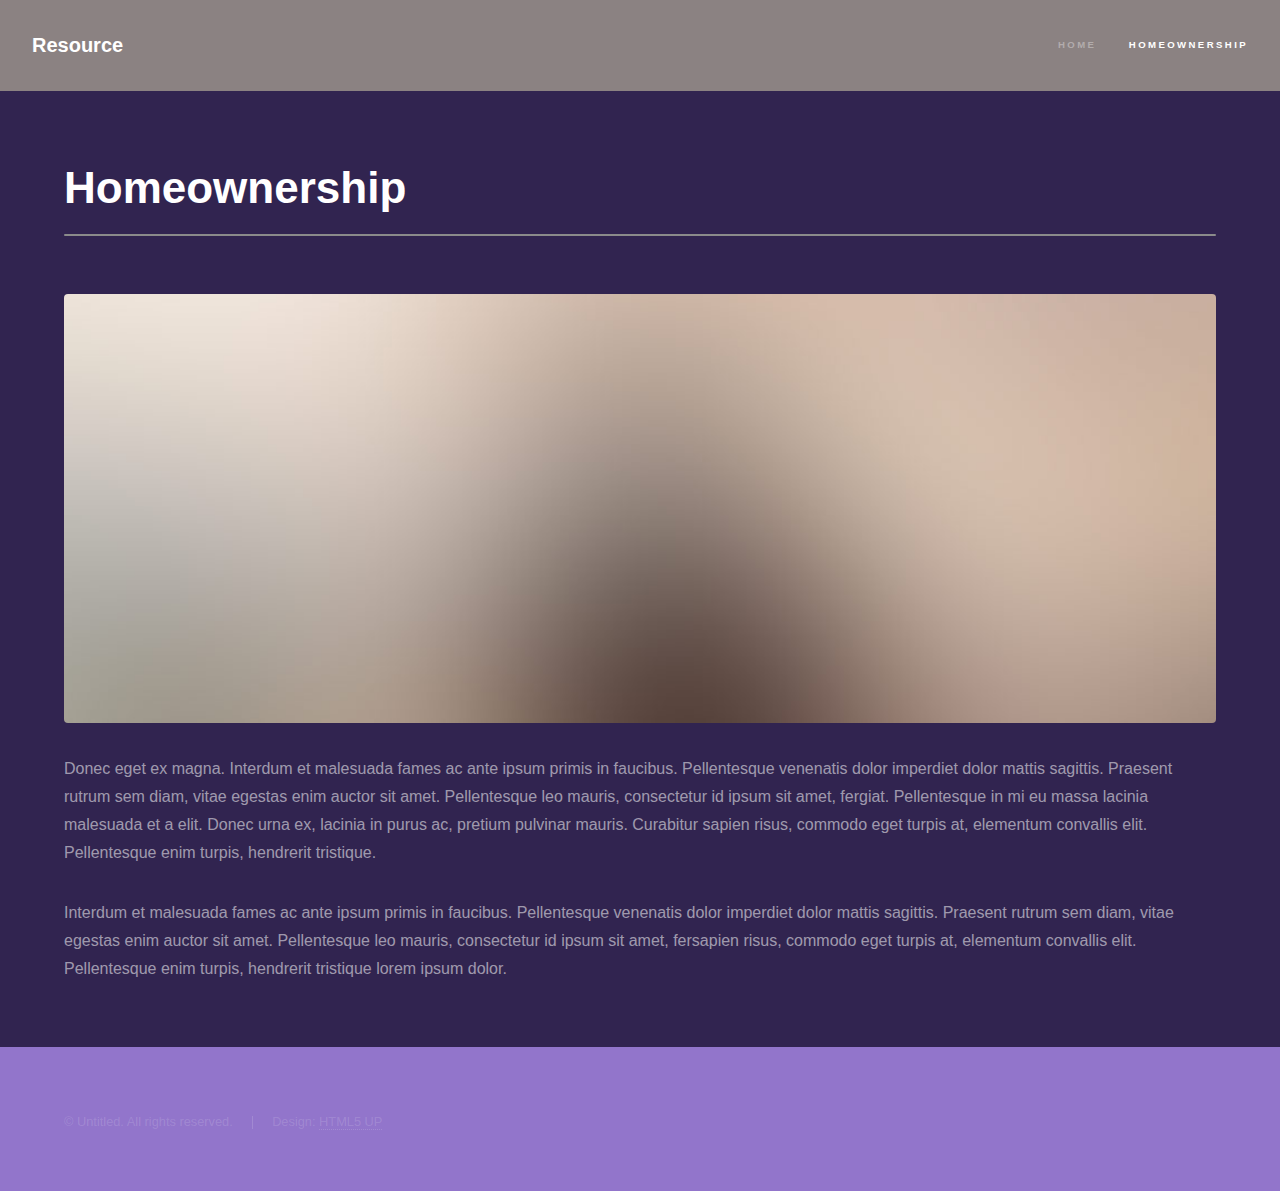
<file: finhacks/generic3.html>
<!DOCTYPE HTML>
<!--
	Hyperspace by HTML5 UP
	html5up.net | @ajlkn
	Free for personal and commercial use under the CCA 3.0 license (html5up.net/license)
-->
<html>
	<head>
		<title>Generic - Hyperspace by HTML5 UP</title>
		<meta charset="utf-8" />
		<meta name="viewport" content="width=device-width, initial-scale=1, user-scalable=no" />
		<link rel="stylesheet" href="assets/css/main.css" />
		<noscript><link rel="stylesheet" href="assets/css/noscript.css" /></noscript>
	</head>
	<body class="is-preload">

		<!-- Header -->
			<header id="header">
				<a href="index.html" class="title">Resource</a>
				<nav>
					<ul>
						<li><a href="index.html">Home</a></li>
						<li><a href="generic.html" class="active">Homeownership</a></li>
					</ul>
				</nav>
			</header>

		<!-- Wrapper -->
			<div id="wrapper">

				<!-- Main -->
					<section id="main" class="wrapper">
						<div class="inner">
							<h1 class="major">Homeownership</h1>
							<span class="image fit"><img src="images/pic04.jpg" alt="" /></span>
							<p>Donec eget ex magna. Interdum et malesuada fames ac ante ipsum primis in faucibus. Pellentesque venenatis dolor imperdiet dolor mattis sagittis. Praesent rutrum sem diam, vitae egestas enim auctor sit amet. Pellentesque leo mauris, consectetur id ipsum sit amet, fergiat. Pellentesque in mi eu massa lacinia malesuada et a elit. Donec urna ex, lacinia in purus ac, pretium pulvinar mauris. Curabitur sapien risus, commodo eget turpis at, elementum convallis elit. Pellentesque enim turpis, hendrerit tristique.</p>
							<p>Interdum et malesuada fames ac ante ipsum primis in faucibus. Pellentesque venenatis dolor imperdiet dolor mattis sagittis. Praesent rutrum sem diam, vitae egestas enim auctor sit amet. Pellentesque leo mauris, consectetur id ipsum sit amet, fersapien risus, commodo eget turpis at, elementum convallis elit. Pellentesque enim turpis, hendrerit tristique lorem ipsum dolor.</p>
						</div>
					</section>

			</div>

		<!-- Footer -->
			<footer id="footer" class="wrapper alt">
				<div class="inner">
					<ul class="menu">
						<li>&copy; Untitled. All rights reserved.</li><li>Design: <a href="http://html5up.net">HTML5 UP</a></li>
					</ul>
				</div>
			</footer>

		<!-- Scripts -->
			<script src="assets/js/jquery.min.js"></script>
			<script src="assets/js/jquery.scrollex.min.js"></script>
			<script src="assets/js/jquery.scrolly.min.js"></script>
			<script src="assets/js/browser.min.js"></script>
			<script src="assets/js/breakpoints.min.js"></script>
			<script src="assets/js/util.js"></script>
			<script src="assets/js/main.js"></script>

	</body>
</html>
</file>
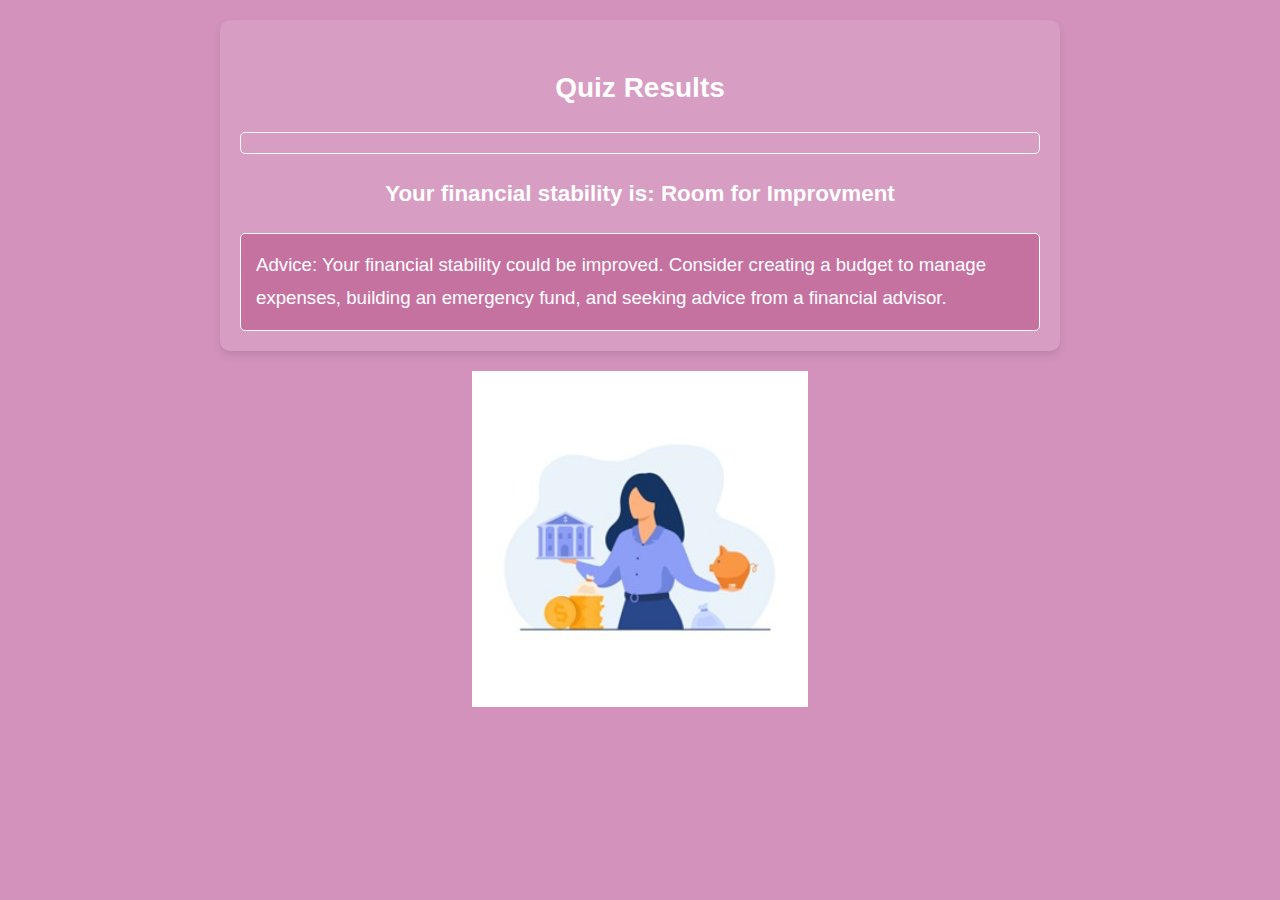
<file: finhacks/results.html>
<!DOCTYPE html>
<html lang="en">
<head>
    <meta charset="UTF-8">
    <meta name="viewport" content="width=device-width, initial-scale=1.0">
    <title>Quiz Results</title>
    <style>
        .center {
        display: block;
        margin-left: auto;
        margin-right: auto;
        width: 40%;
        margin-top: 20px;
        }
        body {
            background-color: #d392bc;
            color: white;
            font-family: Arial, Helvetica, sans-serif;
		    font-size: 14pt;
		    font-weight: normal;
		    line-height: 1.75;
            margin: 0;
            padding: 20px;
            display: flex;
            flex-direction: column;
            align-items: center;
        }
        .inner {
            width: 100%;
            max-width: 800px;
            background-color: rgba(255, 255, 255, 0.1);
            padding: 20px;
            border-radius: 10px;
            box-shadow: 0 4px 8px rgba(0, 0, 0, 0.1);
        }
        h2 {
            text-align: center;
            margin-bottom: 20px;
        }
        .result {
            font-size: 12pt;
            margin-top: 20px;
            padding: 10px;
            border: 1px solid white;
            border-radius: 5px;
        }
        .summary {
            font-size: 1.2em;
            font-weight: bold;
            margin-top: 20px;
            text-align: center;
        }
        .advice {
            margin-top: 20px;
            padding: 15px;
            border: 1px solid white;
            background-color: #c672a1;
            border-radius: 5px;
        }
    </style>
</head>
<body>
    <section id="results" class="wrapper style3 fade-up">
        <div class="inner">
            <h2>Quiz Results</h2>
            <div id="resultContent" class="result"></div>
            <div id="financialStability" class="summary"></div>
            <div id="advice" class="advice"></div>
        </div>
        <a href="#" class="image"><img src="images/Women-in-FinTech.jpg" alt="" class="center"/></a>
    </section>

    <script>
        function getQueryParams() {
            const params = new URLSearchParams(window.location.search);
            const results = {};
            for (const [key, value] of params.entries()) {
                results[key] = value;
            }
            return results;
        }

        function calculateFinancialStability(results) {
            let score = 0;

            // Scoring based on income
            switch(results.income) {
                case "Less than 30k":
                    score += 1;
                    break;
                case "30,001 - 65,000":
                    score += 2;
                    break;
                case "65,001 - 100,000":
                    score += 3;
                    break;
                case "More than 100,001":
                    score += 4;
                    break;
            }

            // Scoring based on credit score
            switch(results.credit) {
                case "300 - 579":
                    score += 1;
                    break;
                case "580 - 669":
                    score += 2;
                    break;
                case "670 - 739":
                    score += 3;
                    break;
                case "740 - 799":
                    score += 4;
                    break;
            }

            // Scoring based on dependents
            switch(results.dependents) {
                case "More than 4":
                    score += 1;
                    break;
                case "3 - 4":
                    score += 2;
                    break;
                case "1 - 2":
                    score += 3;
                    break;
                case "0":
                    score += 4;
                    break;
            }

            // Scoring based on expenses
            switch(results.expenses) {
                case "Above 8,000":
                    score += 1;
                    break;
                case "6,001 - 8,000":
                    score += 2;
                    break;
                case "4,001 - 6,000":
                    score += 3;
                    break;
                case "0 - 4,000":
                    score += 4;
                    break;
            }

            // Scoring based on employment status
            switch(results.employment) {
                case "Unemployed with no financial assistance":
                    score += 1;
                    break;
                case "Unemployed with financial assistance/seeking employment":
                    score += 2;
                    break;
                case "Part-time employed":
                    score += 3;
                    break;
                case "Employed full-time":
                    score += 4;
                    break;
            }

            // Scoring based on assets
            switch(results.assets) {
                case "No assets":
                    score += 1;
                    break;
                case "0 - 200,000":
                    score += 2;
                    break;
                case "200,001 - 500,000":
                    score += 3;
                    break;
                case "500,001 and above":
                    score += 4;
                    break;
            }

            return score;
        }

        function getFinancialStability(score) {
            if (score <= 6) {
                return { level: "Room for Improvment", advice: "Your financial stability could be improved. Consider creating a budget to manage expenses, building an emergency fund, and seeking advice from a financial advisor." };
            }  else if (score <= 12) {
                return { level: "Can Improve", advice: "Your financial stability is well but could be improved. You are on the right track but could benefit from reducing debt, improving your credit score, and increasing your savings." };
            }  else if (score <= 18) {
                return { level: "Good", advice: "Your financial stability is good here are tips to continue growth: Keep up the good work! Continue to save, invest wisely, and plan for long-term financial goals." };
            }  else {
                return { level: "Great", advice: "Your financial stability is great! Keep up the good work! Continue to save, invest wisely, and plan for long-term financial goals." };
            }
        }

        function displayResults() {
            const results = getQueryParams();
            let evaluation = '';

            // Construct the evaluation summary
            if (results.income) {
                evaluation += `Your income is ${results.income}. `;
            }
            if (results.credit) {
                evaluation += `Your estimated credit score range is ${results.credit}. `;
            }
            if (results.dependents) {
                evaluation += `You have ${results.dependents} dependents. `;
            }
            if (results.expenses) {
                evaluation += `Your monthly expenses are ${results.expenses}. `;
            }
            if (results.employment) {
                evaluation += `Your employment status is ${results.employment}. `;
            }
            if (results.assets) {
                evaluation += `The value of your assets is ${results.assets}. `;
            }

            document.getElementById('resultContent').textContent = evaluation;

            // Calculate and display financial stability
            const score = calculateFinancialStability(results);
            const stability = getFinancialStability(score);
            document.getElementById('financialStability').textContent = `Your financial stability is: ${stability.level}`;
            document.getElementById('advice').textContent = `Advice: ${stability.advice}`;
        }

        window.onload = displayResults;
        
    </script>

</body>
</html>
</file>
<file: finhacks/assets/css/noscript.css>
/*
	Hyperspace by HTML5 UP
	html5up.net | @ajlkn
	Free for personal and commercial use under the CCA 3.0 license (html5up.net/license)
*/

/* Spotlights */

	.spotlights > section > .image:before {
		opacity: 0 !important;
	}

	.spotlights > section > .content > .inner {
		-moz-transform: none !important;
		-webkit-transform: none !important;
		-ms-transform: none !important;
		transform: none !important;
		opacity: 1 !important;
	}

/* Wrapper */

	.wrapper > .inner {
		opacity: 1 !important;
		-moz-transform: none !important;
		-webkit-transform: none !important;
		-ms-transform: none !important;
		transform: none !important;
	}

/* Sidebar */

	#sidebar > .inner {
		opacity: 1 !important;
	}

	#sidebar nav > ul > li {
		-moz-transform: none !important;
		-webkit-transform: none !important;
		-ms-transform: none !important;
		transform: none !important;
		opacity: 1 !important;
	}
</file>
<file: finhacks/assets/css/main.css>
@import url(fontawesome-all.min.css);

/*
	Hyperspace by HTML5 UP
	html5up.net | @ajlkn
	Free for personal and commercial use under the CCA 3.0 license (html5up.net/license)
*/

html, body, div, span, applet, object,
iframe, h1, h2, h3, h4, h5, h6, p, blockquote,
pre, a, abbr, acronym, address, big, cite,
code, del, dfn, em, img, ins, kbd, q, s, samp,
small, strike, strong, sub, sup, tt, var, b,
u, i, center, dl, dt, dd, ol, ul, li, fieldset,
form, label, legend, table, caption, tbody,
tfoot, thead, tr, th, td, article, aside,
canvas, details, embed, figure, figcaption,
footer, header, hgroup, menu, nav, output, ruby,
section, summary, time, mark, audio, video {
	margin: 0;
	padding: 0;
	border: 0;
	font-size: 100%;
	font: inherit;
	vertical-align: baseline;}

article, aside, details, figcaption, figure,
footer, header, hgroup, menu, nav, section {
	display: block;}

body {
	line-height: 1;
}

ol, ul {
	list-style: none;
}

blockquote, q {
	quotes: none;
}

	blockquote:before, blockquote:after, q:before, q:after {
		content: '';
		content: none;
	}

table {
	border-collapse: collapse;
	border-spacing: 0;
}

body {
	-webkit-text-size-adjust: none;
}

mark {
	background-color: transparent;
	color: inherit;
}

input::-moz-focus-inner {
	border: 0;
	padding: 0;
}

input, select, textarea {
	-moz-appearance: none;
	-webkit-appearance: none;
	-ms-appearance: none;
	appearance: none;
}

/* Basic */

	@-ms-viewport {
		width: device-width;
	}

	body {
		-ms-overflow-style: scrollbar;
	}

	@media screen and (max-width: 480px) {

		html, body {
			min-width: 320px;
		}

	}

	html {
		box-sizing: border-box;
	}

	*, *:before, *:after {
		box-sizing: inherit;
	}

	body {
		background: #312450;
	}

		body.is-preload *, body.is-preload *:before, body.is-preload *:after {
			-moz-animation: none !important;
			-webkit-animation: none !important;
			-ms-animation: none !important;
			animation: none !important;
			-moz-transition: none !important;
			-webkit-transition: none !important;
			-ms-transition: none !important;
			transition: none !important;
		}

/* Type */

	body, input, select, textarea {
		color: rgba(255, 255, 255, 0.55);
		font-family: Arial, Helvetica, sans-serif;
		font-size: 16.5pt;
		font-weight: normal;
		line-height: 1.75;
	}

		@media screen and (max-width: 1680px) {

			body, input, select, textarea {
				font-size: 13pt;
			}

		}

		@media screen and (max-width: 1280px) {

			body, input, select, textarea {
				font-size: 12pt;
			}

		}

		@media screen and (max-width: 360px) {

			body, input, select, textarea {
				font-size: 11pt;
			}

		}

	a {
		-moz-transition: color 0.2s ease, border-bottom-color 0.2s ease;
		-webkit-transition: color 0.2s ease, border-bottom-color 0.2s ease;
		-ms-transition: color 0.2s ease, border-bottom-color 0.2s ease;
		transition: color 0.2s ease, border-bottom-color 0.2s ease;
		border-bottom: dotted 1px rgba(255, 255, 255, 0.35);
		color: inherit;
		text-decoration: none;
	}

		a:hover {
			border-bottom-color: transparent;
			color: #ffffff;
		}

	strong, b {
		color: #ffffff;
		font-weight: bold;
	}

	em, i {
		font-style: italic;
	}

	p {
		margin: 0 0 2em 0;
	}

	h1, h2, h3, h4, h5, h6 {
		color: #ffffff;
		font-weight: bold;
		line-height: 1.5;
		margin: 0 0 0.5em 0;
	}

		h1 a, h2 a, h3 a, h4 a, h5 a, h6 a {
			color: inherit;
			text-decoration: none;
		}

	h1 {
		font-size: 2.75em;
	}

		h1.major {
			margin: 0 0 1.3em 0;
			position: relative;
			padding-bottom: 0.35em;
		}

			h1.major:after {
				background-image: -moz-linear-gradient(to right, #8b8b8b, #8b8b8b);
				background-image: -webkit-linear-gradient(to right, #8b8b8b, #8b8b8b);
				background-image: -ms-linear-gradient(to right, #8b8b8b, #8b8b8b);
				background-image: linear-gradient(to right, #8b8b8b, #8b8b8b);
				-moz-transition: max-width 0.2s ease;
				-webkit-transition: max-width 0.2s ease;
				-ms-transition: max-width 0.2s ease;
				transition: max-width 0.2s ease;
				border-radius: 0.2em;
				bottom: 0;
				content: '';
				height: 0.05em;
				position: absolute;
				right: 0;
				width: 100%;
			}

	h2 {
		font-size: 1.75em;
	}

	h3 {
		font-size: 1.1em;
	}

	h4 {
		font-size: 1em;
	}

	h5 {
		font-size: 0.8em;
	}

	h6 {
		font-size: 0.6em;
	}

	@media screen and (max-width: 736px) {

		h1 {
			font-size: 2em;
		}

		h2 {
			font-size: 1.25em;
		}

		h3 {
			font-size: 1em;
		}

		h4 {
			font-size: 0.8em;
		}

		h5 {
			font-size: 0.6em;
		}

		h6 {
			font-size: 0.6em;
		}

	}

	sub {
		font-size: 0.8em;
		position: relative;
		top: 0.5em;
	}

	sup {
		font-size: 0.8em;
		position: relative;
		top: -0.5em;
	}

	blockquote {
		border-left: solid 4px rgba(255, 255, 255, 0.15);
		font-style: italic;
		margin: 0 0 2em 0;
		padding: 0.5em 0 0.5em 2em;
	}

	code {
		background: rgba(255, 255, 255, 0.05);
		border-radius: 0.25em;
		border: solid 1px rgba(255, 255, 255, 0.15);
		font-family: "Courier New", monospace;
		font-size: 0.9em;
		margin: 0 0.25em;
		padding: 0.25em 0.65em;
	}

	pre {
		-webkit-overflow-scrolling: touch;
		font-family: "Courier New", monospace;
		font-size: 0.9em;
		margin: 0 0 2em 0;
	}

		pre code {
			display: block;
			line-height: 1.75em;
			padding: 1em 1.5em;
			overflow-x: auto;
		}

	hr {
		border: 0;
		border-bottom: solid 1px rgba(255, 255, 255, 0.15);
		margin: 2em 0;
	}

		hr.major {
			margin: 3em 0;
		}

	.align-left {
		text-align: left;
	}

	.align-center {
		text-align: center;
	}

	.align-right {
		text-align: right;
	}

/* Row */

	.row {
		display: flex;
		flex-wrap: wrap;
		box-sizing: border-box;
		align-items: stretch;
	}

		.row > * {
			box-sizing: border-box;
		}

		.row.gtr-uniform > * > :last-child {
			margin-bottom: 0;
		}

		.row.aln-left {
			justify-content: flex-start;
		}

		.row.aln-center {
			justify-content: center;
		}

		.row.aln-right {
			justify-content: flex-end;
		}

		.row.aln-top {
			align-items: flex-start;
		}

		.row.aln-middle {
			align-items: center;
		}

		.row.aln-bottom {
			align-items: flex-end;
		}

		.row > .imp {
			order: -1;
		}

		.row > .col-1 {
			width: 8.33333%;
		}

		.row > .off-1 {
			margin-left: 8.33333%;
		}

		.row > .col-2 {
			width: 16.66667%;
		}

		.row > .off-2 {
			margin-left: 16.66667%;
		}

		.row > .col-3 {
			width: 25%;
		}

		.row > .off-3 {
			margin-left: 25%;
		}

		.row > .col-4 {
			width: 33.33333%;
		}

		.row > .off-4 {
			margin-left: 33.33333%;
		}

		.row > .col-5 {
			width: 41.66667%;
		}

		.row > .off-5 {
			margin-left: 41.66667%;
		}

		.row > .col-6 {
			width: 50%;
		}

		.row > .off-6 {
			margin-left: 50%;
		}

		.row > .col-7 {
			width: 58.33333%;
		}

		.row > .off-7 {
			margin-left: 58.33333%;
		}

		.row > .col-8 {
			width: 66.66667%;
		}

		.row > .off-8 {
			margin-left: 66.66667%;
		}

		.row > .col-9 {
			width: 75%;
		}

		.row > .off-9 {
			margin-left: 75%;
		}

		.row > .col-10 {
			width: 83.33333%;
		}

		.row > .off-10 {
			margin-left: 83.33333%;
		}

		.row > .col-11 {
			width: 91.66667%;
		}

		.row > .off-11 {
			margin-left: 91.66667%;
		}

		.row > .col-12 {
			width: 100%;
		}

		.row > .off-12 {
			margin-left: 100%;
		}

		.row.gtr-0 {
			margin-top: 0;
			margin-left: 0em;
		}

			.row.gtr-0 > * {
				padding: 0 0 0 0em;
			}

			.row.gtr-0.gtr-uniform {
				margin-top: 0em;
			}

				.row.gtr-0.gtr-uniform > * {
					padding-top: 0em;
				}

		.row.gtr-25 {
			margin-top: 0;
			margin-left: -0.375em;
		}

			.row.gtr-25 > * {
				padding: 0 0 0 0.375em;
			}

			.row.gtr-25.gtr-uniform {
				margin-top: -0.375em;
			}

				.row.gtr-25.gtr-uniform > * {
					padding-top: 0.375em;
				}

		.row.gtr-50 {
			margin-top: 0;
			margin-left: -0.75em;
		}

			.row.gtr-50 > * {
				padding: 0 0 0 0.75em;
			}

			.row.gtr-50.gtr-uniform {
				margin-top: -0.75em;
			}

				.row.gtr-50.gtr-uniform > * {
					padding-top: 0.75em;
				}

		.row {
			margin-top: 0;
			margin-left: -1.5em;
		}

			.row > * {
				padding: 0 0 0 1.5em;
			}

			.row.gtr-uniform {
				margin-top: -1.5em;
			}

				.row.gtr-uniform > * {
					padding-top: 1.5em;
				}

		.row.gtr-150 {
			margin-top: 0;
			margin-left: -2.25em;
		}

			.row.gtr-150 > * {
				padding: 0 0 0 2.25em;
			}

			.row.gtr-150.gtr-uniform {
				margin-top: -2.25em;
			}

				.row.gtr-150.gtr-uniform > * {
					padding-top: 2.25em;
				}

		.row.gtr-200 {
			margin-top: 0;
			margin-left: -3em;
		}

			.row.gtr-200 > * {
				padding: 0 0 0 3em;
			}

			.row.gtr-200.gtr-uniform {
				margin-top: -3em;
			}

				.row.gtr-200.gtr-uniform > * {
					padding-top: 3em;
				}

		@media screen and (max-width: 1680px) {

			.row {
				display: flex;
				flex-wrap: wrap;
				box-sizing: border-box;
				align-items: stretch;
			}

				.row > * {
					box-sizing: border-box;
				}

				.row.gtr-uniform > * > :last-child {
					margin-bottom: 0;
				}

				.row.aln-left {
					justify-content: flex-start;
				}

				.row.aln-center {
					justify-content: center;
				}

				.row.aln-right {
					justify-content: flex-end;
				}

				.row.aln-top {
					align-items: flex-start;
				}

				.row.aln-middle {
					align-items: center;
				}

				.row.aln-bottom {
					align-items: flex-end;
				}

				.row > .imp-xlarge {
					order: -1;
				}

				.row > .col-1-xlarge {
					width: 8.33333%;
				}

				.row > .off-1-xlarge {
					margin-left: 8.33333%;
				}

				.row > .col-2-xlarge {
					width: 16.66667%;
				}

				.row > .off-2-xlarge {
					margin-left: 16.66667%;
				}

				.row > .col-3-xlarge {
					width: 25%;
				}

				.row > .off-3-xlarge {
					margin-left: 25%;
				}

				.row > .col-4-xlarge {
					width: 33.33333%;
				}

				.row > .off-4-xlarge {
					margin-left: 33.33333%;
				}

				.row > .col-5-xlarge {
					width: 41.66667%;
				}

				.row > .off-5-xlarge {
					margin-left: 41.66667%;
				}

				.row > .col-6-xlarge {
					width: 50%;
				}

				.row > .off-6-xlarge {
					margin-left: 50%;
				}

				.row > .col-7-xlarge {
					width: 58.33333%;
				}

				.row > .off-7-xlarge {
					margin-left: 58.33333%;
				}

				.row > .col-8-xlarge {
					width: 66.66667%;
				}

				.row > .off-8-xlarge {
					margin-left: 66.66667%;
				}

				.row > .col-9-xlarge {
					width: 75%;
				}

				.row > .off-9-xlarge {
					margin-left: 75%;
				}

				.row > .col-10-xlarge {
					width: 83.33333%;
				}

				.row > .off-10-xlarge {
					margin-left: 83.33333%;
				}

				.row > .col-11-xlarge {
					width: 91.66667%;
				}

				.row > .off-11-xlarge {
					margin-left: 91.66667%;
				}

				.row > .col-12-xlarge {
					width: 100%;
				}

				.row > .off-12-xlarge {
					margin-left: 100%;
				}

				.row.gtr-0 {
					margin-top: 0;
					margin-left: 0em;
				}

					.row.gtr-0 > * {
						padding: 0 0 0 0em;
					}

					.row.gtr-0.gtr-uniform {
						margin-top: 0em;
					}

						.row.gtr-0.gtr-uniform > * {
							padding-top: 0em;
						}

				.row.gtr-25 {
					margin-top: 0;
					margin-left: -0.375em;
				}

					.row.gtr-25 > * {
						padding: 0 0 0 0.375em;
					}

					.row.gtr-25.gtr-uniform {
						margin-top: -0.375em;
					}

						.row.gtr-25.gtr-uniform > * {
							padding-top: 0.375em;
						}

				.row.gtr-50 {
					margin-top: 0;
					margin-left: -0.75em;
				}

					.row.gtr-50 > * {
						padding: 0 0 0 0.75em;
					}

					.row.gtr-50.gtr-uniform {
						margin-top: -0.75em;
					}

						.row.gtr-50.gtr-uniform > * {
							padding-top: 0.75em;
						}

				.row {
					margin-top: 0;
					margin-left: -1.5em;
				}

					.row > * {
						padding: 0 0 0 1.5em;
					}

					.row.gtr-uniform {
						margin-top: -1.5em;
					}

						.row.gtr-uniform > * {
							padding-top: 1.5em;
						}

				.row.gtr-150 {
					margin-top: 0;
					margin-left: -2.25em;
				}

					.row.gtr-150 > * {
						padding: 0 0 0 2.25em;
					}

					.row.gtr-150.gtr-uniform {
						margin-top: -2.25em;
					}

						.row.gtr-150.gtr-uniform > * {
							padding-top: 2.25em;
						}

				.row.gtr-200 {
					margin-top: 0;
					margin-left: -3em;
				}

					.row.gtr-200 > * {
						padding: 0 0 0 3em;
					}

					.row.gtr-200.gtr-uniform {
						margin-top: -3em;
					}

						.row.gtr-200.gtr-uniform > * {
							padding-top: 3em;
						}

		}

		@media screen and (max-width: 1280px) {

			.row {
				display: flex;
				flex-wrap: wrap;
				box-sizing: border-box;
				align-items: stretch;
			}

				.row > * {
					box-sizing: border-box;
				}

				.row.gtr-uniform > * > :last-child {
					margin-bottom: 0;
				}

				.row.aln-left {
					justify-content: flex-start;
				}

				.row.aln-center {
					justify-content: center;
				}

				.row.aln-right {
					justify-content: flex-end;
				}

				.row.aln-top {
					align-items: flex-start;
				}

				.row.aln-middle {
					align-items: center;
				}

				.row.aln-bottom {
					align-items: flex-end;
				}

				.row > .imp-large {
					order: -1;
				}

				.row > .col-1-large {
					width: 8.33333%;
				}

				.row > .off-1-large {
					margin-left: 8.33333%;
				}

				.row > .col-2-large {
					width: 16.66667%;
				}

				.row > .off-2-large {
					margin-left: 16.66667%;
				}

				.row > .col-3-large {
					width: 25%;
				}

				.row > .off-3-large {
					margin-left: 25%;
				}

				.row > .col-4-large {
					width: 33.33333%;
				}

				.row > .off-4-large {
					margin-left: 33.33333%;
				}

				.row > .col-5-large {
					width: 41.66667%;
				}

				.row > .off-5-large {
					margin-left: 41.66667%;
				}

				.row > .col-6-large {
					width: 50%;
				}

				.row > .off-6-large {
					margin-left: 50%;
				}

				.row > .col-7-large {
					width: 58.33333%;
				}

				.row > .off-7-large {
					margin-left: 58.33333%;
				}

				.row > .col-8-large {
					width: 66.66667%;
				}

				.row > .off-8-large {
					margin-left: 66.66667%;
				}

				.row > .col-9-large {
					width: 75%;
				}

				.row > .off-9-large {
					margin-left: 75%;
				}

				.row > .col-10-large {
					width: 83.33333%;
				}

				.row > .off-10-large {
					margin-left: 83.33333%;
				}

				.row > .col-11-large {
					width: 91.66667%;
				}

				.row > .off-11-large {
					margin-left: 91.66667%;
				}

				.row > .col-12-large {
					width: 100%;
				}

				.row > .off-12-large {
					margin-left: 100%;
				}

				.row.gtr-0 {
					margin-top: 0;
					margin-left: 0em;
				}

					.row.gtr-0 > * {
						padding: 0 0 0 0em;
					}

					.row.gtr-0.gtr-uniform {
						margin-top: 0em;
					}

						.row.gtr-0.gtr-uniform > * {
							padding-top: 0em;
						}

				.row.gtr-25 {
					margin-top: 0;
					margin-left: -0.375em;
				}

					.row.gtr-25 > * {
						padding: 0 0 0 0.375em;
					}

					.row.gtr-25.gtr-uniform {
						margin-top: -0.375em;
					}

						.row.gtr-25.gtr-uniform > * {
							padding-top: 0.375em;
						}

				.row.gtr-50 {
					margin-top: 0;
					margin-left: -0.75em;
				}

					.row.gtr-50 > * {
						padding: 0 0 0 0.75em;
					}

					.row.gtr-50.gtr-uniform {
						margin-top: -0.75em;
					}

						.row.gtr-50.gtr-uniform > * {
							padding-top: 0.75em;
						}

				.row {
					margin-top: 0;
					margin-left: -1.5em;
				}

					.row > * {
						padding: 0 0 0 1.5em;
					}

					.row.gtr-uniform {
						margin-top: -1.5em;
					}

						.row.gtr-uniform > * {
							padding-top: 1.5em;
						}

				.row.gtr-150 {
					margin-top: 0;
					margin-left: -2.25em;
				}

					.row.gtr-150 > * {
						padding: 0 0 0 2.25em;
					}

					.row.gtr-150.gtr-uniform {
						margin-top: -2.25em;
					}

						.row.gtr-150.gtr-uniform > * {
							padding-top: 2.25em;
						}

				.row.gtr-200 {
					margin-top: 0;
					margin-left: -3em;
				}

					.row.gtr-200 > * {
						padding: 0 0 0 3em;
					}

					.row.gtr-200.gtr-uniform {
						margin-top: -3em;
					}

						.row.gtr-200.gtr-uniform > * {
							padding-top: 3em;
						}

		}

		@media screen and (max-width: 980px) {

			.row {
				display: flex;
				flex-wrap: wrap;
				box-sizing: border-box;
				align-items: stretch;
			}

				.row > * {
					box-sizing: border-box;
				}

				.row.gtr-uniform > * > :last-child {
					margin-bottom: 0;
				}

				.row.aln-left {
					justify-content: flex-start;
				}

				.row.aln-center {
					justify-content: center;
				}

				.row.aln-right {
					justify-content: flex-end;
				}

				.row.aln-top {
					align-items: flex-start;
				}

				.row.aln-middle {
					align-items: center;
				}

				.row.aln-bottom {
					align-items: flex-end;
				}

				.row > .imp-medium {
					order: -1;
				}

				.row > .col-1-medium {
					width: 8.33333%;
				}

				.row > .off-1-medium {
					margin-left: 8.33333%;
				}

				.row > .col-2-medium {
					width: 16.66667%;
				}

				.row > .off-2-medium {
					margin-left: 16.66667%;
				}

				.row > .col-3-medium {
					width: 25%;
				}

				.row > .off-3-medium {
					margin-left: 25%;
				}

				.row > .col-4-medium {
					width: 33.33333%;
				}

				.row > .off-4-medium {
					margin-left: 33.33333%;
				}

				.row > .col-5-medium {
					width: 41.66667%;
				}

				.row > .off-5-medium {
					margin-left: 41.66667%;
				}

				.row > .col-6-medium {
					width: 50%;
				}

				.row > .off-6-medium {
					margin-left: 50%;
				}

				.row > .col-7-medium {
					width: 58.33333%;
				}

				.row > .off-7-medium {
					margin-left: 58.33333%;
				}

				.row > .col-8-medium {
					width: 66.66667%;
				}

				.row > .off-8-medium {
					margin-left: 66.66667%;
				}

				.row > .col-9-medium {
					width: 75%;
				}

				.row > .off-9-medium {
					margin-left: 75%;
				}

				.row > .col-10-medium {
					width: 83.33333%;
				}

				.row > .off-10-medium {
					margin-left: 83.33333%;
				}

				.row > .col-11-medium {
					width: 91.66667%;
				}

				.row > .off-11-medium {
					margin-left: 91.66667%;
				}

				.row > .col-12-medium {
					width: 100%;
				}

				.row > .off-12-medium {
					margin-left: 100%;
				}

				.row.gtr-0 {
					margin-top: 0;
					margin-left: 0em;
				}

					.row.gtr-0 > * {
						padding: 0 0 0 0em;
					}

					.row.gtr-0.gtr-uniform {
						margin-top: 0em;
					}

						.row.gtr-0.gtr-uniform > * {
							padding-top: 0em;
						}

				.row.gtr-25 {
					margin-top: 0;
					margin-left: -0.375em;
				}

					.row.gtr-25 > * {
						padding: 0 0 0 0.375em;
					}

					.row.gtr-25.gtr-uniform {
						margin-top: -0.375em;
					}

						.row.gtr-25.gtr-uniform > * {
							padding-top: 0.375em;
						}

				.row.gtr-50 {
					margin-top: 0;
					margin-left: -0.75em;
				}

					.row.gtr-50 > * {
						padding: 0 0 0 0.75em;
					}

					.row.gtr-50.gtr-uniform {
						margin-top: -0.75em;
					}

						.row.gtr-50.gtr-uniform > * {
							padding-top: 0.75em;
						}

				.row {
					margin-top: 0;
					margin-left: -1.5em;
				}

					.row > * {
						padding: 0 0 0 1.5em;
					}

					.row.gtr-uniform {
						margin-top: -1.5em;
					}

						.row.gtr-uniform > * {
							padding-top: 1.5em;
						}

				.row.gtr-150 {
					margin-top: 0;
					margin-left: -2.25em;
				}

					.row.gtr-150 > * {
						padding: 0 0 0 2.25em;
					}

					.row.gtr-150.gtr-uniform {
						margin-top: -2.25em;
					}

						.row.gtr-150.gtr-uniform > * {
							padding-top: 2.25em;
						}

				.row.gtr-200 {
					margin-top: 0;
					margin-left: -3em;
				}

					.row.gtr-200 > * {
						padding: 0 0 0 3em;
					}

					.row.gtr-200.gtr-uniform {
						margin-top: -3em;
					}

						.row.gtr-200.gtr-uniform > * {
							padding-top: 3em;
						}

		}

		@media screen and (max-width: 736px) {

			.row {
				display: flex;
				flex-wrap: wrap;
				box-sizing: border-box;
				align-items: stretch;
			}

				.row > * {
					box-sizing: border-box;
				}

				.row.gtr-uniform > * > :last-child {
					margin-bottom: 0;
				}

				.row.aln-left {
					justify-content: flex-start;
				}

				.row.aln-center {
					justify-content: center;
				}

				.row.aln-right {
					justify-content: flex-end;
				}

				.row.aln-top {
					align-items: flex-start;
				}

				.row.aln-middle {
					align-items: center;
				}

				.row.aln-bottom {
					align-items: flex-end;
				}

				.row > .imp-small {
					order: -1;
				}

				.row > .col-1-small {
					width: 8.33333%;
				}

				.row > .off-1-small {
					margin-left: 8.33333%;
				}

				.row > .col-2-small {
					width: 16.66667%;
				}

				.row > .off-2-small {
					margin-left: 16.66667%;
				}

				.row > .col-3-small {
					width: 25%;
				}

				.row > .off-3-small {
					margin-left: 25%;
				}

				.row > .col-4-small {
					width: 33.33333%;
				}

				.row > .off-4-small {
					margin-left: 33.33333%;
				}

				.row > .col-5-small {
					width: 41.66667%;
				}

				.row > .off-5-small {
					margin-left: 41.66667%;
				}

				.row > .col-6-small {
					width: 50%;
				}

				.row > .off-6-small {
					margin-left: 50%;
				}

				.row > .col-7-small {
					width: 58.33333%;
				}

				.row > .off-7-small {
					margin-left: 58.33333%;
				}

				.row > .col-8-small {
					width: 66.66667%;
				}

				.row > .off-8-small {
					margin-left: 66.66667%;
				}

				.row > .col-9-small {
					width: 75%;
				}

				.row > .off-9-small {
					margin-left: 75%;
				}

				.row > .col-10-small {
					width: 83.33333%;
				}

				.row > .off-10-small {
					margin-left: 83.33333%;
				}

				.row > .col-11-small {
					width: 91.66667%;
				}

				.row > .off-11-small {
					margin-left: 91.66667%;
				}

				.row > .col-12-small {
					width: 100%;
				}

				.row > .off-12-small {
					margin-left: 100%;
				}

				.row.gtr-0 {
					margin-top: 0;
					margin-left: 0em;
				}

					.row.gtr-0 > * {
						padding: 0 0 0 0em;
					}

					.row.gtr-0.gtr-uniform {
						margin-top: 0em;
					}

						.row.gtr-0.gtr-uniform > * {
							padding-top: 0em;
						}

				.row.gtr-25 {
					margin-top: 0;
					margin-left: -0.375em;
				}

					.row.gtr-25 > * {
						padding: 0 0 0 0.375em;
					}

					.row.gtr-25.gtr-uniform {
						margin-top: -0.375em;
					}

						.row.gtr-25.gtr-uniform > * {
							padding-top: 0.375em;
						}

				.row.gtr-50 {
					margin-top: 0;
					margin-left: -0.75em;
				}

					.row.gtr-50 > * {
						padding: 0 0 0 0.75em;
					}

					.row.gtr-50.gtr-uniform {
						margin-top: -0.75em;
					}

						.row.gtr-50.gtr-uniform > * {
							padding-top: 0.75em;
						}

				.row {
					margin-top: 0;
					margin-left: -1.5em;
				}

					.row > * {
						padding: 0 0 0 1.5em;
					}

					.row.gtr-uniform {
						margin-top: -1.5em;
					}

						.row.gtr-uniform > * {
							padding-top: 1.5em;
						}

				.row.gtr-150 {
					margin-top: 0;
					margin-left: -2.25em;
				}

					.row.gtr-150 > * {
						padding: 0 0 0 2.25em;
					}

					.row.gtr-150.gtr-uniform {
						margin-top: -2.25em;
					}

						.row.gtr-150.gtr-uniform > * {
							padding-top: 2.25em;
						}

				.row.gtr-200 {
					margin-top: 0;
					margin-left: -3em;
				}

					.row.gtr-200 > * {
						padding: 0 0 0 3em;
					}

					.row.gtr-200.gtr-uniform {
						margin-top: -3em;
					}

						.row.gtr-200.gtr-uniform > * {
							padding-top: 3em;
						}

		}

		@media screen and (max-width: 480px) {

			.row {
				display: flex;
				flex-wrap: wrap;
				box-sizing: border-box;
				align-items: stretch;
			}

				.row > * {
					box-sizing: border-box;
				}

				.row.gtr-uniform > * > :last-child {
					margin-bottom: 0;
				}

				.row.aln-left {
					justify-content: flex-start;
				}

				.row.aln-center {
					justify-content: center;
				}

				.row.aln-right {
					justify-content: flex-end;
				}

				.row.aln-top {
					align-items: flex-start;
				}

				.row.aln-middle {
					align-items: center;
				}

				.row.aln-bottom {
					align-items: flex-end;
				}

				.row > .imp-xsmall {
					order: -1;
				}

				.row > .col-1-xsmall {
					width: 8.33333%;
				}

				.row > .off-1-xsmall {
					margin-left: 8.33333%;
				}

				.row > .col-2-xsmall {
					width: 16.66667%;
				}

				.row > .off-2-xsmall {
					margin-left: 16.66667%;
				}

				.row > .col-3-xsmall {
					width: 25%;
				}

				.row > .off-3-xsmall {
					margin-left: 25%;
				}

				.row > .col-4-xsmall {
					width: 33.33333%;
				}

				.row > .off-4-xsmall {
					margin-left: 33.33333%;
				}

				.row > .col-5-xsmall {
					width: 41.66667%;
				}

				.row > .off-5-xsmall {
					margin-left: 41.66667%;
				}

				.row > .col-6-xsmall {
					width: 50%;
				}

				.row > .off-6-xsmall {
					margin-left: 50%;
				}

				.row > .col-7-xsmall {
					width: 58.33333%;
				}

				.row > .off-7-xsmall {
					margin-left: 58.33333%;
				}

				.row > .col-8-xsmall {
					width: 66.66667%;
				}

				.row > .off-8-xsmall {
					margin-left: 66.66667%;
				}

				.row > .col-9-xsmall {
					width: 75%;
				}

				.row > .off-9-xsmall {
					margin-left: 75%;
				}

				.row > .col-10-xsmall {
					width: 83.33333%;
				}

				.row > .off-10-xsmall {
					margin-left: 83.33333%;
				}

				.row > .col-11-xsmall {
					width: 91.66667%;
				}

				.row > .off-11-xsmall {
					margin-left: 91.66667%;
				}

				.row > .col-12-xsmall {
					width: 100%;
				}

				.row > .off-12-xsmall {
					margin-left: 100%;
				}

				.row.gtr-0 {
					margin-top: 0;
					margin-left: 0em;
				}

					.row.gtr-0 > * {
						padding: 0 0 0 0em;
					}

					.row.gtr-0.gtr-uniform {
						margin-top: 0em;
					}

						.row.gtr-0.gtr-uniform > * {
							padding-top: 0em;
						}

				.row.gtr-25 {
					margin-top: 0;
					margin-left: -0.375em;
				}

					.row.gtr-25 > * {
						padding: 0 0 0 0.375em;
					}

					.row.gtr-25.gtr-uniform {
						margin-top: -0.375em;
					}

						.row.gtr-25.gtr-uniform > * {
							padding-top: 0.375em;
						}

				.row.gtr-50 {
					margin-top: 0;
					margin-left: -0.75em;
				}

					.row.gtr-50 > * {
						padding: 0 0 0 0.75em;
					}

					.row.gtr-50.gtr-uniform {
						margin-top: -0.75em;
					}

						.row.gtr-50.gtr-uniform > * {
							padding-top: 0.75em;
						}

				.row {
					margin-top: 0;
					margin-left: -1.5em;
				}

					.row > * {
						padding: 0 0 0 1.5em;
					}

					.row.gtr-uniform {
						margin-top: -1.5em;
					}

						.row.gtr-uniform > * {
							padding-top: 1.5em;
						}

				.row.gtr-150 {
					margin-top: 0;
					margin-left: -2.25em;
				}

					.row.gtr-150 > * {
						padding: 0 0 0 2.25em;
					}

					.row.gtr-150.gtr-uniform {
						margin-top: -2.25em;
					}

						.row.gtr-150.gtr-uniform > * {
							padding-top: 2.25em;
						}

				.row.gtr-200 {
					margin-top: 0;
					margin-left: -3em;
				}

					.row.gtr-200 > * {
						padding: 0 0 0 3em;
					}

					.row.gtr-200.gtr-uniform {
						margin-top: -3em;
					}

						.row.gtr-200.gtr-uniform > * {
							padding-top: 3em;
						}

		}

/* Box */

	.box {
		border-radius: 0.25em;
		border: solid 1px rgba(255, 255, 255, 0.15);
		margin-bottom: 2em;
		padding: 1.5em;
	}

		.box > :last-child,
		.box > :last-child > :last-child,
		.box > :last-child > :last-child > :last-child {
			margin-bottom: 0;
		}

		.box.alt {
			border: 0;
			border-radius: 0;
			padding: 0;
		}

/* Button */

	input[type="submit"],
	input[type="reset"],
	input[type="button"],
	button,
	.button {
		-moz-appearance: none;
		-webkit-appearance: none;
		-ms-appearance: none;
		appearance: none;
		-moz-transition: border-color 0.2s ease;
		-webkit-transition: border-color 0.2s ease;
		-ms-transition: border-color 0.2s ease;
		transition: border-color 0.2s ease;
		background-color: transparent;
		border: solid 1px !important;
		border-color: rgba(255, 255, 255, 0.15) !important;
		border-radius: 3em;
		color: #ffffff !important;
		cursor: pointer;
		display: inline-block;
		font-size: 0.6em;
		font-weight: bold;
		height: calc(4.75em + 2px);
		letter-spacing: 0.25em;
		line-height: 4.75em;
		outline: 0;
		padding: 0 3.75em;
		position: relative;
		text-align: center;
		text-decoration: none;
		text-transform: uppercase;
		white-space: nowrap;
	}

		input[type="submit"]:after,
		input[type="reset"]:after,
		input[type="button"]:after,
		button:after,
		.button:after {
			-moz-transform: scale(0.25);
			-webkit-transform: scale(0.25);
			-ms-transform: scale(0.25);
			transform: scale(0.25);
			pointer-events: none;
			-moz-transition: opacity 0.2s ease, -moz-transform 0.2s ease;
			-webkit-transition: opacity 0.2s ease, -webkit-transform 0.2s ease;
			-ms-transition: opacity 0.2s ease, -ms-transform 0.2s ease;
			transition: opacity 0.2s ease, transform 0.2s ease;
			background: #ffffff;
			border-radius: 3em;
			content: '';
			height: 100%;
			left: 0;
			opacity: 0;
			position: absolute;
			top: 0;
			width: 100%;
		}

		input[type="submit"].icon:before,
		input[type="reset"].icon:before,
		input[type="button"].icon:before,
		button.icon:before,
		.button.icon:before {
			margin-right: 0.75em;
		}

		input[type="submit"].fit,
		input[type="reset"].fit,
		input[type="button"].fit,
		button.fit,
		.button.fit {
			width: 100%;
		}

		input[type="submit"].small,
		input[type="reset"].small,
		input[type="button"].small,
		button.small,
		.button.small {
			font-size: 0.4em;
		}

		input[type="submit"].large,
		input[type="reset"].large,
		input[type="button"].large,
		button.large,
		.button.large {
			font-size: 0.8em;
		}

		input[type="submit"].primary,
		input[type="reset"].primary,
		input[type="button"].primary,
		button.primary,
		.button.primary {
			background-color: #ffffff;
			color: #312450 !important;
		}

			input[type="submit"].primary:after,
			input[type="reset"].primary:after,
			input[type="button"].primary:after,
			button.primary:after,
			.button.primary:after {
				display: none;
			}

		input[type="submit"].disabled, input[type="submit"]:disabled,
		input[type="reset"].disabled,
		input[type="reset"]:disabled,
		input[type="button"].disabled,
		input[type="button"]:disabled,
		button.disabled,
		button:disabled,
		.button.disabled,
		.button:disabled {
			cursor: default;
			opacity: 0.5;
			pointer-events: none;
		}

		input[type="submit"]:hover,
		input[type="reset"]:hover,
		input[type="button"]:hover,
		button:hover,
		.button:hover {
			border-color: rgba(255, 255, 255, 0.55) !important;
		}

			input[type="submit"]:hover:after,
			input[type="reset"]:hover:after,
			input[type="button"]:hover:after,
			button:hover:after,
			.button:hover:after {
				opacity: 0.05;
				-moz-transform: scale(1);
				-webkit-transform: scale(1);
				-ms-transform: scale(1);
				transform: scale(1);
			}

			input[type="submit"]:hover:active,
			input[type="reset"]:hover:active,
			input[type="button"]:hover:active,
			button:hover:active,
			.button:hover:active {
				border-color: #ffffff !important;
			}

				input[type="submit"]:hover:active:after,
				input[type="reset"]:hover:active:after,
				input[type="button"]:hover:active:after,
				button:hover:active:after,
				.button:hover:active:after {
					opacity: 0.1;
				}

/* Features */

	.features {
		display: -moz-flex;
		display: -webkit-flex;
		display: -ms-flex;
		display: flex;
		-moz-flex-wrap: wrap;
		-webkit-flex-wrap: wrap;
		-ms-flex-wrap: wrap;
		flex-wrap: wrap;
		border-radius: 0.25em;
		border: solid 1px rgba(255, 255, 255, 0.15);
		background: rgba(255, 255, 255, 0.05);
		margin: 0 0 2em 0;
	}

		.features section {
			padding: 3.5em 3em 1em 7em ;
			width: 50%;
			border-top: solid 1px rgba(255, 255, 255, 0.15);
			position: relative;
		}

			.features section:nth-child(-n + 2) {
				border-top-width: 0;
			}

			.features section:nth-child(2n) {
				border-left: solid 1px rgba(255, 255, 255, 0.15);
			}

			.features section .icon {
				-moz-transition: opacity 0.5s ease, -moz-transform 0.5s ease;
				-webkit-transition: opacity 0.5s ease, -webkit-transform 0.5s ease;
				-ms-transition: opacity 0.5s ease, -ms-transform 0.5s ease;
				transition: opacity 0.5s ease, transform 0.5s ease;
				-moz-transition-delay: 1s;
				-webkit-transition-delay: 1s;
				-ms-transition-delay: 1s;
				transition-delay: 1s;
				-moz-transform: scale(1);
				-webkit-transform: scale(1);
				-ms-transform: scale(1);
				transform: scale(1);
				position: absolute;
				left: 3em;
				top: 3em;
				opacity: 1;
			}

			.features section:nth-child(1) .icon {
				-moz-transition-delay: 0.15s;
				-webkit-transition-delay: 0.15s;
				-ms-transition-delay: 0.15s;
				transition-delay: 0.15s;
			}

			.features section:nth-child(2) .icon {
				-moz-transition-delay: 0.3s;
				-webkit-transition-delay: 0.3s;
				-ms-transition-delay: 0.3s;
				transition-delay: 0.3s;
			}

			.features section:nth-child(3) .icon {
				-moz-transition-delay: 0.45s;
				-webkit-transition-delay: 0.45s;
				-ms-transition-delay: 0.45s;
				transition-delay: 0.45s;
			}

			.features section:nth-child(4) .icon {
				-moz-transition-delay: 0.6s;
				-webkit-transition-delay: 0.6s;
				-ms-transition-delay: 0.6s;
				transition-delay: 0.6s;
			}

			.features section:nth-child(5) .icon {
				-moz-transition-delay: 0.75s;
				-webkit-transition-delay: 0.75s;
				-ms-transition-delay: 0.75s;
				transition-delay: 0.75s;
			}

			.features section:nth-child(6) .icon {
				-moz-transition-delay: 0.9s;
				-webkit-transition-delay: 0.9s;
				-ms-transition-delay: 0.9s;
				transition-delay: 0.9s;
			}

			.features section:nth-child(7) .icon {
				-moz-transition-delay: 1.05s;
				-webkit-transition-delay: 1.05s;
				-ms-transition-delay: 1.05s;
				transition-delay: 1.05s;
			}

			.features section:nth-child(8) .icon {
				-moz-transition-delay: 1.2s;
				-webkit-transition-delay: 1.2s;
				-ms-transition-delay: 1.2s;
				transition-delay: 1.2s;
			}

			.features section:nth-child(9) .icon {
				-moz-transition-delay: 1.35s;
				-webkit-transition-delay: 1.35s;
				-ms-transition-delay: 1.35s;
				transition-delay: 1.35s;
			}

			.features section:nth-child(10) .icon {
				-moz-transition-delay: 1.5s;
				-webkit-transition-delay: 1.5s;
				-ms-transition-delay: 1.5s;
				transition-delay: 1.5s;
			}

			.features section:nth-child(11) .icon {
				-moz-transition-delay: 1.65s;
				-webkit-transition-delay: 1.65s;
				-ms-transition-delay: 1.65s;
				transition-delay: 1.65s;
			}

			.features section:nth-child(12) .icon {
				-moz-transition-delay: 1.8s;
				-webkit-transition-delay: 1.8s;
				-ms-transition-delay: 1.8s;
				transition-delay: 1.8s;
			}

			.features section:nth-child(13) .icon {
				-moz-transition-delay: 1.95s;
				-webkit-transition-delay: 1.95s;
				-ms-transition-delay: 1.95s;
				transition-delay: 1.95s;
			}

			.features section:nth-child(14) .icon {
				-moz-transition-delay: 2.1s;
				-webkit-transition-delay: 2.1s;
				-ms-transition-delay: 2.1s;
				transition-delay: 2.1s;
			}

			.features section:nth-child(15) .icon {
				-moz-transition-delay: 2.25s;
				-webkit-transition-delay: 2.25s;
				-ms-transition-delay: 2.25s;
				transition-delay: 2.25s;
			}

			.features section:nth-child(16) .icon {
				-moz-transition-delay: 2.4s;
				-webkit-transition-delay: 2.4s;
				-ms-transition-delay: 2.4s;
				transition-delay: 2.4s;
			}

			.features section:nth-child(17) .icon {
				-moz-transition-delay: 2.55s;
				-webkit-transition-delay: 2.55s;
				-ms-transition-delay: 2.55s;
				transition-delay: 2.55s;
			}

			.features section:nth-child(18) .icon {
				-moz-transition-delay: 2.7s;
				-webkit-transition-delay: 2.7s;
				-ms-transition-delay: 2.7s;
				transition-delay: 2.7s;
			}

			.features section:nth-child(19) .icon {
				-moz-transition-delay: 2.85s;
				-webkit-transition-delay: 2.85s;
				-ms-transition-delay: 2.85s;
				transition-delay: 2.85s;
			}

			.features section:nth-child(20) .icon {
				-moz-transition-delay: 3s;
				-webkit-transition-delay: 3s;
				-ms-transition-delay: 3s;
				transition-delay: 3s;
			}

		.features.inactive section .icon {
			-moz-transform: scale(0.5);
			-webkit-transform: scale(0.5);
			-ms-transform: scale(0.5);
			transform: scale(0.5);
			opacity: 0;
		}

		@media screen and (max-width: 980px) {

			.features {
				display: block;
			}

				.features section {
					border-top-width: 1px !important;
					border-left-width: 0 !important;
					width: 100%;
				}

					.features section:first-child {
						border-top-width: 0 !important;
					}

		}

		@media screen and (max-width: 736px) {

			.features section {
				padding: 2.5em 1.5em 0.1em 5.5em ;
			}

				.features section .icon {
					left: 1.5em;
					top: 2em;
				}

		}

		@media screen and (max-width: 480px) {

			.features section {
				padding: 2em 1.5em 0.1em 1.5em ;
			}

				.features section .icon {
					left: 0;
					position: relative;
					top: 0;
				}

		}

/* Form */

	form {
		margin: 0 0 2em 0;
	}

		form > :last-child {
			margin-bottom: 0;
		}

		form > .fields {
			display: -moz-flex;
			display: -webkit-flex;
			display: -ms-flex;
			display: flex;
			-moz-flex-wrap: wrap;
			-webkit-flex-wrap: wrap;
			-ms-flex-wrap: wrap;
			flex-wrap: wrap;
			width: calc(100% + 3em);
			margin: -1.5em 0 2em -1.5em;
		}

			form > .fields > .field {
				-moz-flex-grow: 0;
				-webkit-flex-grow: 0;
				-ms-flex-grow: 0;
				flex-grow: 0;
				-moz-flex-shrink: 0;
				-webkit-flex-shrink: 0;
				-ms-flex-shrink: 0;
				flex-shrink: 0;
				padding: 1.5em 0 0 1.5em;
				width: calc(100% - 1.5em);
			}

				form > .fields > .field.half {
					width: calc(50% - 0.75em);
				}

				form > .fields > .field.third {
					width: calc(100%/3 - 0.5em);
				}

				form > .fields > .field.quarter {
					width: calc(25% - 0.375em);
				}

		@media screen and (max-width: 480px) {

			form > .fields {
				width: calc(100% + 3em);
				margin: -1.5em 0 2em -1.5em;
			}

				form > .fields > .field {
					padding: 1.5em 0 0 1.5em;
					width: calc(100% - 1.5em);
				}

					form > .fields > .field.half {
						width: calc(100% - 1.5em);
					}

					form > .fields > .field.third {
						width: calc(100% - 1.5em);
					}

					form > .fields > .field.quarter {
						width: calc(100% - 1.5em);
					}

		}

	label {
		color: #ffffff;
		font-weight: bold;
		line-height: 1.5;
		margin: 0 0 0.7em 0;
		display: block;
		font-size: 1.1em;
	}

	input[type="text"],
	input[type="password"],
	input[type="email"],
	input[type="tel"],
	select,
	textarea {
		-moz-appearance: none;
		-webkit-appearance: none;
		-ms-appearance: none;
		appearance: none;
		background: rgba(255, 255, 255, 0.05);
		border-radius: 0.25em;
		border: none;
		border: solid 1px rgba(255, 255, 255, 0.15);
		color: inherit;
		display: block;
		outline: 0;
		padding: 0 1em;
		text-decoration: none;
		width: 100%;
	}

		input[type="text"]:invalid,
		input[type="password"]:invalid,
		input[type="email"]:invalid,
		input[type="tel"]:invalid,
		select:invalid,
		textarea:invalid {
			box-shadow: none;
		}

		input[type="text"]:focus,
		input[type="password"]:focus,
		input[type="email"]:focus,
		input[type="tel"]:focus,
		select:focus,
		textarea:focus {
			border-color: #ffffff;
			box-shadow: 0 0 0 1px #ffffff;
		}

	select {
		background-image: url("data:image/svg+xml;charset=utf8,%3Csvg xmlns='http://www.w3.org/2000/svg' width='40' height='40' preserveAspectRatio='none' viewBox='0 0 40 40'%3E%3Cpath d='M9.4,12.3l10.4,10.4l10.4-10.4c0.2-0.2,0.5-0.4,0.9-0.4c0.3,0,0.6,0.1,0.9,0.4l3.3,3.3c0.2,0.2,0.4,0.5,0.4,0.9 c0,0.4-0.1,0.6-0.4,0.9L20.7,31.9c-0.2,0.2-0.5,0.4-0.9,0.4c-0.3,0-0.6-0.1-0.9-0.4L4.3,17.3c-0.2-0.2-0.4-0.5-0.4-0.9 c0-0.4,0.1-0.6,0.4-0.9l3.3-3.3c0.2-0.2,0.5-0.4,0.9-0.4S9.1,12.1,9.4,12.3z' fill='rgba(255, 255, 255, 0.15)' /%3E%3C/svg%3E");
		background-size: 1.25rem;
		background-repeat: no-repeat;
		background-position: calc(100% - 1rem) center;
		height: 2.75em;
		padding-right: 2.75em;
		text-overflow: ellipsis;
	}

		select option {
			color: #ffffff;
			background: #312450;
		}

		select:focus::-ms-value {
			background-color: transparent;
		}

		select::-ms-expand {
			display: none;
		}

	input[type="text"],
	input[type="password"],
	input[type="email"],
	select {
		height: 2.75em;
	}

	textarea {
		padding: 0.75em 1em;
	}

		body.is-ie textarea {
			min-height: 10em;
		}

	input[type="checkbox"],
	input[type="radio"] {
		-moz-appearance: none;
		-webkit-appearance: none;
		-ms-appearance: none;
		appearance: none;
		display: block;
		float: left;
		margin-right: -2em;
		opacity: 0;
		width: 1em;
		z-index: -1;
	}

		input[type="checkbox"] + label,
		input[type="radio"] + label {
			text-decoration: none;
			color: rgba(255, 255, 255, 0.55);
			cursor: pointer;
			display: inline-block;
			font-size: 1em;
			font-weight: normal;
			padding-left: 2.4em;
			padding-right: 0.75em;
			position: relative;
		}

			input[type="checkbox"] + label:before,
			input[type="radio"] + label:before {
				-moz-osx-font-smoothing: grayscale;
				-webkit-font-smoothing: antialiased;
				display: inline-block;
				font-style: normal;
				font-variant: normal;
				text-rendering: auto;
				line-height: 1;
				text-transform: none !important;
				font-family: 'Font Awesome 5 Free';
				font-weight: 900;
			}

			input[type="checkbox"] + label:before,
			input[type="radio"] + label:before {
				background: rgba(255, 255, 255, 0.05);
				border-radius: 0.25em;
				border: solid 1px rgba(255, 255, 255, 0.15);
				content: '';
				display: inline-block;
				font-size: 0.8em;
				height: 2.0625em;
				left: 0;
				line-height: 2.0625em;
				position: absolute;
				text-align: center;
				top: 0;
				width: 2.0625em;
			}

		input[type="checkbox"]:checked + label:before,
		input[type="radio"]:checked + label:before {
			background: #ffffff;
			border-color: #ffffff;
			color: #cdd9d9;
			content: '\f00c';
		}

		input[type="checkbox"]:focus + label:before,
		input[type="radio"]:focus + label:before {
			border-color: #ffffff;
			box-shadow: 0 0 0 1px #ffffff;
		}

	input[type="checkbox"] + label:before {
		border-radius: 0.25em;
	}

	input[type="radio"] + label:before {
		border-radius: 100%;
	}

	::-webkit-input-placeholder {
		color: rgba(255, 255, 255, 0.35) !important;
		opacity: 1.0;
	}

	:-moz-placeholder {
		color: rgba(255, 255, 255, 0.35) !important;
		opacity: 1.0;
	}

	::-moz-placeholder {
		color: rgba(255, 255, 255, 0.35) !important;
		opacity: 1.0;
	}

	:-ms-input-placeholder {
		color: rgba(255, 255, 255, 0.35) !important;
		opacity: 1.0;
	}

/* Icon */

	.icon {
		text-decoration: none;
		border-bottom: none;
		position: relative;
	}

		.icon:before {
			-moz-osx-font-smoothing: grayscale;
			-webkit-font-smoothing: antialiased;
			display: inline-block;
			font-style: normal;
			font-variant: normal;
			text-rendering: auto;
			line-height: 1;
			text-transform: none !important;
			font-family: 'Font Awesome 5 Free';
			font-weight: 400;
		}

		.icon > .label {
			display: none;
		}

		.icon:before {
			line-height: inherit;
		}

		.icon.solid:before {
			font-weight: 900;
		}

		.icon.brands:before {
			font-family: 'Font Awesome 5 Brands';
		}

		.icon.major {
			width: 2.5em;
			height: 2.5em;
			display: block;
			background: #ffffff;
			border-radius: 100%;
			color: #312450;
			text-align: center;
			line-height: 2.5em;
			margin: 0 0 1.3em 0;
		}

			.icon.major:before {
				font-size: 1.25em;
			}

				.wrapper.style1 .icon.major:before {
					color: #9275cb;
				}

				.wrapper.style1-alt .icon.major:before {
					color: #493382;
				}

				.wrapper.style2 .icon.major:before {
					color: #5052b5;
				}

				.wrapper.style2-alt .icon.major:before {
					color: #3e4094;
				}

				.wrapper.style3 .icon.major:before {
					color: #b74e91;
				}

				.wrapper.style3-alt .icon.major:before {
					color: #953d75;
				}

/* Image */

	.image {
		border-radius: 0.25em;
		border: 0;
		display: inline-block;
		position: relative;
	}

		.image img {
			border-radius: 0.25em;
			display: block;
		}

		.image.left, .image.right {
			max-width: 40%;
		}

			.image.left img, .image.right img {
				width: 100%;
			}

		.image.left {
			float: left;
			margin: 0 1.5em 1em 0;
			top: 0.25em;
		}

		.image.right {
			float: right;
			margin: 0 0 1em 1.5em;
			top: 0.25em;
		}

		.image.fit {
			display: block;
			margin: 0 0 2em 0;
			width: 100%;
		}

			.image.fit img {
				width: 100%;
			}

		.image.main {
			display: block;
			margin: 0 0 3em 0;
			width: 100%;
		}

			.image.main img {
				width: 100%;
			}

/* List */

	ol {
		list-style: decimal;
		margin: 0 0 2em 0;
		padding-left: 1.25em;
	}

		ol li {
			padding-left: 0.25em;
		}

	ul {
		list-style: disc;
		margin: 0 0 2em 0;
		padding-left: 1em;
	}

		ul li {
			padding-left: 0.5em;
		}

		ul.alt {
			list-style: none;
			padding-left: 0;
		}

			ul.alt li {
				border-top: solid 1px rgba(255, 255, 255, 0.15);
				padding: 0.5em 0;
			}

				ul.alt li:first-child {
					border-top: 0;
					padding-top: 0;
				}

	dl {
		margin: 0 0 2em 0;
	}

		dl dt {
			display: block;
			font-weight: bold;
			margin: 0 0 1em 0;
		}

		dl dd {
			margin-left: 2em;
		}

/* Actions */

	ul.actions {
		display: -moz-flex;
		display: -webkit-flex;
		display: -ms-flex;
		display: flex;
		cursor: default;
		list-style: none;
		margin-left: -1em;
		padding-left: 0;
	}

		ul.actions li {
			padding: 0 0 0 1em;
			vertical-align: middle;
		}

		ul.actions.special {
			-moz-justify-content: center;
			-webkit-justify-content: center;
			-ms-justify-content: center;
			justify-content: center;
			width: 100%;
			margin-left: 0;
		}

			ul.actions.special li:first-child {
				padding-left: 0;
			}

		ul.actions.stacked {
			-moz-flex-direction: column;
			-webkit-flex-direction: column;
			-ms-flex-direction: column;
			flex-direction: column;
			margin-left: 0;
		}

			ul.actions.stacked li {
				padding: 1.3em 0 0 0;
			}

				ul.actions.stacked li:first-child {
					padding-top: 0;
				}

		ul.actions.fit {
			width: calc(100% + 1em);
		}

			ul.actions.fit li {
				-moz-flex-grow: 1;
				-webkit-flex-grow: 1;
				-ms-flex-grow: 1;
				flex-grow: 1;
				-moz-flex-shrink: 1;
				-webkit-flex-shrink: 1;
				-ms-flex-shrink: 1;
				flex-shrink: 1;
				width: 100%;
			}

				ul.actions.fit li > * {
					width: 100%;
				}

			ul.actions.fit.stacked {
				width: 100%;
			}

		@media screen and (max-width: 480px) {

			ul.actions:not(.fixed) {
				-moz-flex-direction: column;
				-webkit-flex-direction: column;
				-ms-flex-direction: column;
				flex-direction: column;
				margin-left: 0;
				width: 100% !important;
			}

				ul.actions:not(.fixed) li {
					-moz-flex-grow: 1;
					-webkit-flex-grow: 1;
					-ms-flex-grow: 1;
					flex-grow: 1;
					-moz-flex-shrink: 1;
					-webkit-flex-shrink: 1;
					-ms-flex-shrink: 1;
					flex-shrink: 1;
					padding: 1em 0 0 0;
					text-align: center;
					width: 100%;
				}

					ul.actions:not(.fixed) li > * {
						width: 100%;
					}

					ul.actions:not(.fixed) li:first-child {
						padding-top: 0;
					}

					ul.actions:not(.fixed) li input[type="submit"],
					ul.actions:not(.fixed) li input[type="reset"],
					ul.actions:not(.fixed) li input[type="button"],
					ul.actions:not(.fixed) li button,
					ul.actions:not(.fixed) li .button {
						width: 100%;
					}

						ul.actions:not(.fixed) li input[type="submit"].icon:before,
						ul.actions:not(.fixed) li input[type="reset"].icon:before,
						ul.actions:not(.fixed) li input[type="button"].icon:before,
						ul.actions:not(.fixed) li button.icon:before,
						ul.actions:not(.fixed) li .button.icon:before {
							margin-left: -0.5rem;
						}

		}

/* Contact */

	ul.contact {
		list-style: none;
		padding: 0;
	}

		ul.contact > li {
			padding: 0;
			margin: 1.5em 0 0 0;
		}

			ul.contact > li:first-child {
				margin-top: 0;
			}

/* Icons */

	ul.icons {
		cursor: default;
		list-style: none;
		padding-left: 0;
	}

		ul.icons li {
			display: inline-block;
			padding: 0 0.75em 0 0;
		}

			ul.icons li:last-child {
				padding-right: 0;
			}

			ul.icons li > a, ul.icons li > span {
				border: 0;
			}

				ul.icons li > a .label, ul.icons li > span .label {
					display: none;
				}

/* Menu */

	ul.menu {
		list-style: none;
		padding: 0;
	}

		ul.menu > li {
			border-left: solid 1px rgba(255, 255, 255, 0.15);
			display: inline-block;
			line-height: 1;
			margin-left: 1.5em;
			padding: 0 0 0 1.5em;
		}

			ul.menu > li:first-child {
				border-left: 0;
				margin: 0;
				padding-left: 0;
			}

		@media screen and (max-width: 480px) {

			ul.menu > li {
				border-left: 0;
				display: block;
				line-height: inherit;
				margin: 0.5em 0 0 0;
				padding-left: 0;
			}

		}

/* Section/Article */

	section.special, article.special {
		text-align: center;
	}

	header p {
		color: rgba(255, 255, 255, 0.35);
		position: relative;
		margin: 0 0 1.5em 0;
	}

	header h2 + p {
		font-size: 1.25em;
		margin-top: -1em;
		line-height: 1.5em;
	}

	header h3 + p {
		font-size: 1.1em;
		margin-top: -0.8em;
		line-height: 1.5em;
	}

	header h4 + p,
	header h5 + p,
	header h6 + p {
		font-size: 0.9em;
		margin-top: -0.6em;
		line-height: 1.5em;
	}

/* Split */

	.split {
		display: -moz-flex;
		display: -webkit-flex;
		display: -ms-flex;
		display: flex;
	}

		.split > * {
			width: calc(50% - 2.5em);
		}

		.split > :nth-child(2n - 1) {
			padding-right: 2.5em;
			border-right: solid 1px rgba(255, 255, 255, 0.15);
		}

		.split > :nth-child(2n) {
			padding-left: 2.5em;
		}

		.split.style1 > :nth-child(2n - 1) {
			width: calc(66.66666% - 2.5em);
		}

		.split.style1 > :nth-child(2n) {
			width: calc(33.33333% - 2.5em);
		}

		@media screen and (max-width: 1680px) {

			.split > * {
				width: calc(50% - 2em);
			}

			.split > :nth-child(2n - 1) {
				padding-right: 2em;
			}

			.split > :nth-child(2n) {
				padding-left: 2em;
			}

			.split.style1 > :nth-child(2n - 1) {
				width: calc(66.66666% - 2em);
			}

			.split.style1 > :nth-child(2n) {
				width: calc(33.33333% - 2em);
			}

		}

		@media screen and (max-width: 980px) {

			.split {
				display: block;
			}

				.split > * {
					border-top: solid 1px rgba(255, 255, 255, 0.15);
					margin: 4em 0 0 0;
					padding: 4em 0 0 0;
					width: 100% !important;
				}

				.split > :nth-child(2n - 1) {
					border-right: 0;
					padding-right: 0;
				}

				.split > :nth-child(2n) {
					padding-left: 0;
				}

				.split > :first-child {
					border-top: 0;
					margin-top: 0;
					padding-top: 0;
				}

		}

		@media screen and (max-width: 736px) {

			.split > * {
				margin: 3em 0 0 0;
				padding: 3em 0 0 0;
			}

		}

/* Spotlights */

	.spotlights > section {
		display: -moz-flex;
		display: -webkit-flex;
		display: -ms-flex;
		display: flex;
		-moz-flex-direction: row;
		-webkit-flex-direction: row;
		-ms-flex-direction: row;
		flex-direction: row;
		min-height: 22.5em;
	}

		body.is-ie .spotlights > section {
			min-height: 0;
		}

		.spotlights > section > .image {
			background-position: center center;
			background-size: cover;
			border-radius: 0;
			display: block;
			position: relative;
			width: 25em;
		}

			.spotlights > section > .image img {
				border-radius: 0;
				display: block;
			}

			.spotlights > section > .image:before {
				-moz-transition: opacity 1s ease;
				-webkit-transition: opacity 1s ease;
				-ms-transition: opacity 1s ease;
				transition: opacity 1s ease;
				background: rgba(49, 36, 80, 0.9);
				content: '';
				display: block;
				height: 100%;
				left: 0;
				opacity: 0;
				position: absolute;
				top: 0;
				width: 100%;
			}

		.spotlights > section > .content {
			padding: 4em 5em 2em 5em ;
			display: -moz-flex;
			display: -webkit-flex;
			display: -ms-flex;
			display: flex;
			-moz-flex-direction: column;
			-webkit-flex-direction: column;
			-ms-flex-direction: column;
			flex-direction: column;
			-moz-justify-content: center;
			-webkit-justify-content: center;
			-ms-justify-content: center;
			justify-content: center;
			width: 50em;
			-ms-flex: 1;
		}

			.spotlights > section > .content > .inner {
				-moz-transform: translateX(0) translateY(0);
				-webkit-transform: translateX(0) translateY(0);
				-ms-transform: translateX(0) translateY(0);
				transform: translateX(0) translateY(0);
				-moz-transition: opacity 1s ease, -moz-transform 1s ease;
				-webkit-transition: opacity 1s ease, -webkit-transform 1s ease;
				-ms-transition: opacity 1s ease, -ms-transform 1s ease;
				transition: opacity 1s ease, transform 1s ease;
				opacity: 1;
			}

		.spotlights > section:nth-child(2) {
			background-color: rgba(0, 0, 0, 0.05);
		}

		.spotlights > section:nth-child(3) {
			background-color: rgba(0, 0, 0, 0.1);
		}

		.spotlights > section.inactive > .image:before,
		body.is-preload .spotlights > section > .image:before {
			opacity: 1;
		}

		.spotlights > section.inactive > .content > .inner,
		body.is-preload .spotlights > section > .content > .inner {
			-moz-transform: translateX(-1em);
			-webkit-transform: translateX(-1em);
			-ms-transform: translateX(-1em);
			transform: translateX(-1em);
			opacity: 0;
		}

		@media screen and (max-width: 1680px) {

			.spotlights > section > .content {
				padding: 4em 4em 2em 4em ;
			}

		}

		@media screen and (max-width: 980px) {

			.spotlights > section {
				display: block;
			}

				.spotlights > section > .image {
					width: 100%;
					height: 50vh;
				}

				.spotlights > section > .content {
					width: 100%;
				}

				.spotlights > section.inactive > .content > .inner,
				body.is-preload .spotlights > section > .content > .inner {
					-moz-transform: translateY(1em);
					-webkit-transform: translateY(1em);
					-ms-transform: translateY(1em);
					transform: translateY(1em);
				}

		}

		@media screen and (max-width: 736px) {

			.spotlights > section > .image {
				height: 50vh;
				min-height: 15em;
			}

			.spotlights > section > .content {
				padding: 3em 2em 1em 2em ;
			}

		}

/* Table */

	.table-wrapper {
		-webkit-overflow-scrolling: touch;
		overflow-x: auto;
	}

	table {
		margin: 0 0 2em 0;
		width: 100%;
	}

		table tbody tr {
			border: solid 1px rgba(255, 255, 255, 0.15);
			border-left: 0;
			border-right: 0;
		}

			table tbody tr:nth-child(2n + 1) {
				background-color: rgba(255, 255, 255, 0.05);
			}

		table td {
			padding: 0.75em 0.75em;
		}

		table th {
			color: #ffffff;
			font-size: 1em;
			font-weight: bold;
			padding: 0 0.75em 0.75em 0.75em;
			text-align: left;
		}

		table thead {
			border-bottom: solid 2px rgba(255, 255, 255, 0.15);
		}

		table tfoot {
			border-top: solid 2px rgba(255, 255, 255, 0.15);
		}

		table.alt {
			border-collapse: separate;
		}

			table.alt tbody tr td {
				border: solid 1px rgba(255, 255, 255, 0.15);
				border-left-width: 0;
				border-top-width: 0;
			}

				table.alt tbody tr td:first-child {
					border-left-width: 1px;
				}

			table.alt tbody tr:first-child td {
				border-top-width: 1px;
			}

			table.alt thead {
				border-bottom: 0;
			}

			table.alt tfoot {
				border-top: 0;
			}

/* Wrapper */

	.wrapper {
		position: relative;
	}

		.wrapper > .inner {
			padding: 5em 5em 3em 5em ;
			max-width: 100%;
			width: 75em;
		}

			@media screen and (max-width: 1680px) {

				.wrapper > .inner {
					padding: 4em 4em 2em 4em ;
				}

			}

			@media screen and (max-width: 1280px) {

				.wrapper > .inner {
					width: 100%;
				}

			}

			@media screen and (max-width: 736px) {

				.wrapper > .inner {
					padding: 3em 2em 1em 2em ;
				}

			}

		.wrapper.alt {
			background-color: #9275cb;
		}

		.wrapper.style1 {
			background-color: #9275cb;
		}

		.wrapper.style1-alt {
			background-color: #9275cb;
		}

		.wrapper.style2 {
			background-color: #9275cb;
		}

		.wrapper.style2-alt {
			background-color: #9275cb;
		}

		.wrapper.style3 {
			background-color: #d392bc;
		}

		.wrapper.style3-alt {
			background-color: #953d75;
		}

		.wrapper.fullscreen {
			display: -moz-flex;
			display: -webkit-flex;
			display: -ms-flex;
			display: flex;
			-moz-flex-direction: column;
			-webkit-flex-direction: column;
			-ms-flex-direction: column;
			flex-direction: column;
			-moz-justify-content: center;
			-webkit-justify-content: center;
			-ms-justify-content: center;
			justify-content: center;
			min-height: 100vh;
		}

			body.is-ie .wrapper.fullscreen {
				height: 100vh;
			}

			@media screen and (max-width: 1280px) {

				.wrapper.fullscreen {
					min-height: calc(100vh - 2.5em);
				}

					body.is-ie .wrapper.fullscreen {
						height: calc(100vh - 2.5em);
					}

			}

			@media screen and (max-width: 736px) {

				.wrapper.fullscreen {
					padding: 2em 0;
					min-height: 0;
				}

					body.is-ie .wrapper.fullscreen {
						height: auto;
					}

			}

		.wrapper.fade-up > .inner {
			-moz-transform: translateY(0);
			-webkit-transform: translateY(0);
			-ms-transform: translateY(0);
			transform: translateY(0);
			-moz-transition: opacity 1s ease, -moz-transform 1s ease;
			-webkit-transition: opacity 1s ease, -webkit-transform 1s ease;
			-ms-transition: opacity 1s ease, -ms-transform 1s ease;
			transition: opacity 1s ease, transform 1s ease;
			opacity: 1.0;
		}

		.wrapper.fade-up.inactive > .inner,
		body.is-preload .wrapper.fade-up > .inner {
			opacity: 0;
			-moz-transform: translateY(1em);
			-webkit-transform: translateY(1em);
			-ms-transform: translateY(1em);
			transform: translateY(1em);
		}

		.wrapper.fade-down > .inner {
			-moz-transform: translateY(0);
			-webkit-transform: translateY(0);
			-ms-transform: translateY(0);
			transform: translateY(0);
			-moz-transition: opacity 1s ease, -moz-transform 1s ease;
			-webkit-transition: opacity 1s ease, -webkit-transform 1s ease;
			-ms-transition: opacity 1s ease, -ms-transform 1s ease;
			transition: opacity 1s ease, transform 1s ease;
			opacity: 1.0;
		}

		.wrapper.fade-down.inactive > .inner,
		body.is-preload .wrapper.fade-down > .inner {
			opacity: 0;
			-moz-transform: translateY(-1em);
			-webkit-transform: translateY(-1em);
			-ms-transform: translateY(-1em);
			transform: translateY(-1em);
		}

		.wrapper.fade > .inner {
			-moz-transition: opacity 1s ease;
			-webkit-transition: opacity 1s ease;
			-ms-transition: opacity 1s ease;
			transition: opacity 1s ease;
			opacity: 1.0;
		}

		.wrapper.fade.inactive > .inner,
		body.is-preload .wrapper.fade > .inner {
			opacity: 0;
		}

/* Header */

	#header {
		display: -moz-flex;
		display: -webkit-flex;
		display: -ms-flex;
		display: flex;
		background-color: #8b8282;
		cursor: default;
		padding: 1.75em 2em;
	}

		#header > .title {
			border: 0;
			color: #ffffff;
			display: block;
			font-size: 1.25em;
			font-weight: bold;
		}

		#header > nav {
			-moz-flex: 1;
			-webkit-flex: 1;
			-ms-flex: 1;
			flex: 1;
			text-align: right;
		}

			#header > nav > ul {
				margin: 0;
				padding: 0;
			}

				#header > nav > ul > li {
					display: inline-block;
					margin-left: 1.75em;
					padding: 0;
					vertical-align: middle;
				}

					#header > nav > ul > li:first-child {
						margin-left: 0;
					}

					#header > nav > ul > li a {
						border: 0;
						color: rgba(255, 255, 255, 0.35);
						display: inline-block;
						font-size: 0.6em;
						font-weight: bold;
						letter-spacing: 0.25em;
						text-transform: uppercase;
					}

						#header > nav > ul > li a:hover {
							color: rgba(255, 255, 255, 0.55);
						}

						#header > nav > ul > li a.active {
							color: #ffffff;
						}

		@media screen and (max-width: 736px) {

			#header {
				padding: 1em 2em;
			}

		}

		@media screen and (max-width: 480px) {

			#header {
				display: block;
				padding: 0 2em;
				text-align: left;
			}

				#header .title {
					font-size: 1.25em;
					padding: 1em 0;
				}

				#header > nav {
					border-top: solid 1px rgba(255, 255, 255, 0.15);
					text-align: inherit;
				}

					#header > nav > ul > li {
						margin-left: 1.5em;
					}

						#header > nav > ul > li a {
							height: 6em;
							line-height: 6em;
						}

		}

/* Wrapper (main) */

	#sidebar + #wrapper {
		margin-left: 18em;
	}

		@media screen and (max-width: 1280px) {

			#sidebar + #wrapper {
				margin-left: 0;
				padding-top: 3.5em;
			}

		}

		@media screen and (max-width: 736px) {

			#sidebar + #wrapper {
				padding-top: 0;
			}

		}

	#header + #wrapper > .wrapper > .inner {
		margin: 0 auto;
	}

/* Footer */

	#sidebar + #wrapper + #footer {
		margin-left: 18em;
	}

		@media screen and (max-width: 1280px) {

			#sidebar + #wrapper + #footer {
				margin-left: 0;
			}

		}

	#footer > .inner a {
		border-bottom-color: rgba(255, 255, 255, 0.15);
	}

		#footer > .inner a:hover {
			border-bottom-color: transparent;
		}

	#footer > .inner .menu {
		font-size: 0.8em;
		color: rgba(255, 255, 255, 0.15);
	}

	#header + #wrapper + #footer > .inner {
		margin: 0 auto;
	}

/* Sidebar */

	#sidebar {
		padding: 2.5em 2.5em 0.5em 2.5em ;
		background: #312450;
		cursor: default;
		height: 100vh;
		left: 0;
		overflow-x: hidden;
		overflow-y: auto;
		position: fixed;
		text-align: right;
		top: 0;
		width: 18em;
		z-index: 10000;
	}

		#sidebar > .inner {
			display: -moz-flex;
			display: -webkit-flex;
			display: -ms-flex;
			display: flex;
			-moz-flex-direction: column;
			-webkit-flex-direction: column;
			-ms-flex-direction: column;
			flex-direction: column;
			-moz-justify-content: center;
			-webkit-justify-content: center;
			-ms-justify-content: center;
			justify-content: center;
			-moz-transform: translateY(0);
			-webkit-transform: translateY(0);
			-ms-transform: translateY(0);
			transform: translateY(0);
			-moz-transition: opacity 1s ease;
			-webkit-transition: opacity 1s ease;
			-ms-transition: opacity 1s ease;
			transition: opacity 1s ease;
			min-height: 100%;
			opacity: 1;
			width: 100%;
		}

			body.is-ie #sidebar > .inner {
				height: 100%;
			}

		#sidebar nav > ul {
			list-style: none;
			padding: 0;
		}

			#sidebar nav > ul > li {
				-moz-transform: translateY(0);
				-webkit-transform: translateY(0);
				-ms-transform: translateY(0);
				transform: translateY(0);
				-moz-transition: opacity 0.15s ease, -moz-transform 0.75s ease;
				-webkit-transition: opacity 0.15s ease, -webkit-transform 0.75s ease;
				-ms-transition: opacity 0.15s ease, -ms-transform 0.75s ease;
				transition: opacity 0.15s ease, transform 0.75s ease;
				margin: 1.5em 0 0 0;
				opacity: 1;
				padding: 0;
				position: relative;
			}

				#sidebar nav > ul > li:first-child {
					margin: 0;
				}

				#sidebar nav > ul > li:nth-child(1) {
					-moz-transition-delay: 0.45s;
					-webkit-transition-delay: 0.45s;
					-ms-transition-delay: 0.45s;
					transition-delay: 0.45s;
				}

				#sidebar nav > ul > li:nth-child(2) {
					-moz-transition-delay: 0.65s;
					-webkit-transition-delay: 0.65s;
					-ms-transition-delay: 0.65s;
					transition-delay: 0.65s;
				}

				#sidebar nav > ul > li:nth-child(3) {
					-moz-transition-delay: 0.85s;
					-webkit-transition-delay: 0.85s;
					-ms-transition-delay: 0.85s;
					transition-delay: 0.85s;
				}

				#sidebar nav > ul > li:nth-child(4) {
					-moz-transition-delay: 1.05s;
					-webkit-transition-delay: 1.05s;
					-ms-transition-delay: 1.05s;
					transition-delay: 1.05s;
				}

				#sidebar nav > ul > li:nth-child(5) {
					-moz-transition-delay: 1.25s;
					-webkit-transition-delay: 1.25s;
					-ms-transition-delay: 1.25s;
					transition-delay: 1.25s;
				}

				#sidebar nav > ul > li:nth-child(6) {
					-moz-transition-delay: 1.45s;
					-webkit-transition-delay: 1.45s;
					-ms-transition-delay: 1.45s;
					transition-delay: 1.45s;
				}

				#sidebar nav > ul > li:nth-child(7) {
					-moz-transition-delay: 1.65s;
					-webkit-transition-delay: 1.65s;
					-ms-transition-delay: 1.65s;
					transition-delay: 1.65s;
				}

				#sidebar nav > ul > li:nth-child(8) {
					-moz-transition-delay: 1.85s;
					-webkit-transition-delay: 1.85s;
					-ms-transition-delay: 1.85s;
					transition-delay: 1.85s;
				}

				#sidebar nav > ul > li:nth-child(9) {
					-moz-transition-delay: 2.05s;
					-webkit-transition-delay: 2.05s;
					-ms-transition-delay: 2.05s;
					transition-delay: 2.05s;
				}

				#sidebar nav > ul > li:nth-child(10) {
					-moz-transition-delay: 2.25s;
					-webkit-transition-delay: 2.25s;
					-ms-transition-delay: 2.25s;
					transition-delay: 2.25s;
				}

				#sidebar nav > ul > li:nth-child(11) {
					-moz-transition-delay: 2.45s;
					-webkit-transition-delay: 2.45s;
					-ms-transition-delay: 2.45s;
					transition-delay: 2.45s;
				}

				#sidebar nav > ul > li:nth-child(12) {
					-moz-transition-delay: 2.65s;
					-webkit-transition-delay: 2.65s;
					-ms-transition-delay: 2.65s;
					transition-delay: 2.65s;
				}

				#sidebar nav > ul > li:nth-child(13) {
					-moz-transition-delay: 2.85s;
					-webkit-transition-delay: 2.85s;
					-ms-transition-delay: 2.85s;
					transition-delay: 2.85s;
				}

				#sidebar nav > ul > li:nth-child(14) {
					-moz-transition-delay: 3.05s;
					-webkit-transition-delay: 3.05s;
					-ms-transition-delay: 3.05s;
					transition-delay: 3.05s;
				}

				#sidebar nav > ul > li:nth-child(15) {
					-moz-transition-delay: 3.25s;
					-webkit-transition-delay: 3.25s;
					-ms-transition-delay: 3.25s;
					transition-delay: 3.25s;
				}

				#sidebar nav > ul > li:nth-child(16) {
					-moz-transition-delay: 3.45s;
					-webkit-transition-delay: 3.45s;
					-ms-transition-delay: 3.45s;
					transition-delay: 3.45s;
				}

				#sidebar nav > ul > li:nth-child(17) {
					-moz-transition-delay: 3.65s;
					-webkit-transition-delay: 3.65s;
					-ms-transition-delay: 3.65s;
					transition-delay: 3.65s;
				}

				#sidebar nav > ul > li:nth-child(18) {
					-moz-transition-delay: 3.85s;
					-webkit-transition-delay: 3.85s;
					-ms-transition-delay: 3.85s;
					transition-delay: 3.85s;
				}

				#sidebar nav > ul > li:nth-child(19) {
					-moz-transition-delay: 4.05s;
					-webkit-transition-delay: 4.05s;
					-ms-transition-delay: 4.05s;
					transition-delay: 4.05s;
				}

				#sidebar nav > ul > li:nth-child(20) {
					-moz-transition-delay: 4.25s;
					-webkit-transition-delay: 4.25s;
					-ms-transition-delay: 4.25s;
					transition-delay: 4.25s;
				}

		#sidebar nav a {
			-moz-transition: color 0.2s ease;
			-webkit-transition: color 0.2s ease;
			-ms-transition: color 0.2s ease;
			transition: color 0.2s ease;
			border: 0;
			color: rgba(255, 255, 255, 0.35);
			display: block;
			font-size: 0.6em;
			font-weight: bold;
			letter-spacing: 0.25em;
			line-height: 1.75;
			outline: 0;
			padding: 1.35em 0;
			position: relative;
			text-decoration: none;
			text-transform: uppercase;
		}

			#sidebar nav a:before, #sidebar nav a:after {
				border-radius: 0.2em;
				bottom: 0;
				content: '';
				height: 0.2em;
				position: absolute;
				right: 0;
				width: 100%;
			}

			#sidebar nav a:before {
				background: #3c2c62;
			}

			#sidebar nav a:after {
				background-image: -moz-linear-gradient(to right, #8b8b8b, #8b8b8b);
				background-image: -webkit-linear-gradient(to right, #8b8b8b, #8b8b8b);
				background-image: -ms-linear-gradient(to right, #8b8b8b, #8b8b8b);
				background-image: linear-gradient(to right, #8b8b8b, #8b8b8b);
				-moz-transition: max-width 0.2s ease;
				-webkit-transition: max-width 0.2s ease;
				-ms-transition: max-width 0.2s ease;
				transition: max-width 0.2s ease;
				max-width: 0;
			}

			#sidebar nav a:hover {
				color: rgba(255, 255, 255, 0.55);
			}

			#sidebar nav a.active {
				color: #ffffff;
			}

				#sidebar nav a.active:after {
					max-width: 100%;
				}

		body.is-preload #sidebar > .inner {
			opacity: 0;
		}

		body.is-preload #sidebar nav ul li {
			-moz-transform: translateY(2em);
			-webkit-transform: translateY(2em);
			-ms-transform: translateY(2em);
			transform: translateY(2em);
			opacity: 0;
		}

		@media screen and (max-width: 1280px) {

			#sidebar {
				height: 3.5em;
				left: 0;
				line-height: 3.5em;
				overflow: hidden;
				padding: 0;
				text-align: center;
				top: 0;
				width: 100%;
			}

				#sidebar > .inner {
					-moz-flex-direction: row;
					-webkit-flex-direction: row;
					-ms-flex-direction: row;
					flex-direction: row;
					-moz-align-items: -moz-stretch;
					-webkit-align-items: -webkit-stretch;
					-ms-align-items: -ms-stretch;
					align-items: stretch;
					height: inherit;
					line-height: inherit;
				}

				#sidebar nav {
					height: inherit;
					line-height: inherit;
				}

					#sidebar nav ul {
						display: -moz-flex;
						display: -webkit-flex;
						display: -ms-flex;
						display: flex;
						height: inherit;
						line-height: inherit;
						margin: 0;
					}

						#sidebar nav ul li {
							display: block;
							height: inherit;
							line-height: inherit;
							margin: 0 0 0 2em;
							padding: 0;
						}

					#sidebar nav a {
						height: inherit;
						line-height: inherit;
						padding: 0;
					}

						#sidebar nav a:after {
							background-image: none;
							background-color: #b74e91;
						}

		}

		@media screen and (max-width: 736px) {

			#sidebar {
				display: none;
			}

		}

/* Intro */

	#intro {
		background-attachment: fixed;
		background-image: url("images/intro.svg");
		background-position: top right;
		background-repeat: no-repeat;
		background-size: 100% 100%;
	}

		#intro p {
			font-size: 1.25em;
		}

			@media screen and (max-width: 980px) {

				#intro p br {
					display: none;
				}

			}

			@media screen and (max-width: 736px) {

				#intro p {
					font-size: 1em;
				}

			}

		@media screen and (max-width: 1280px) {

			#intro {
				background-attachment: scroll;
			}

		}
</file>
